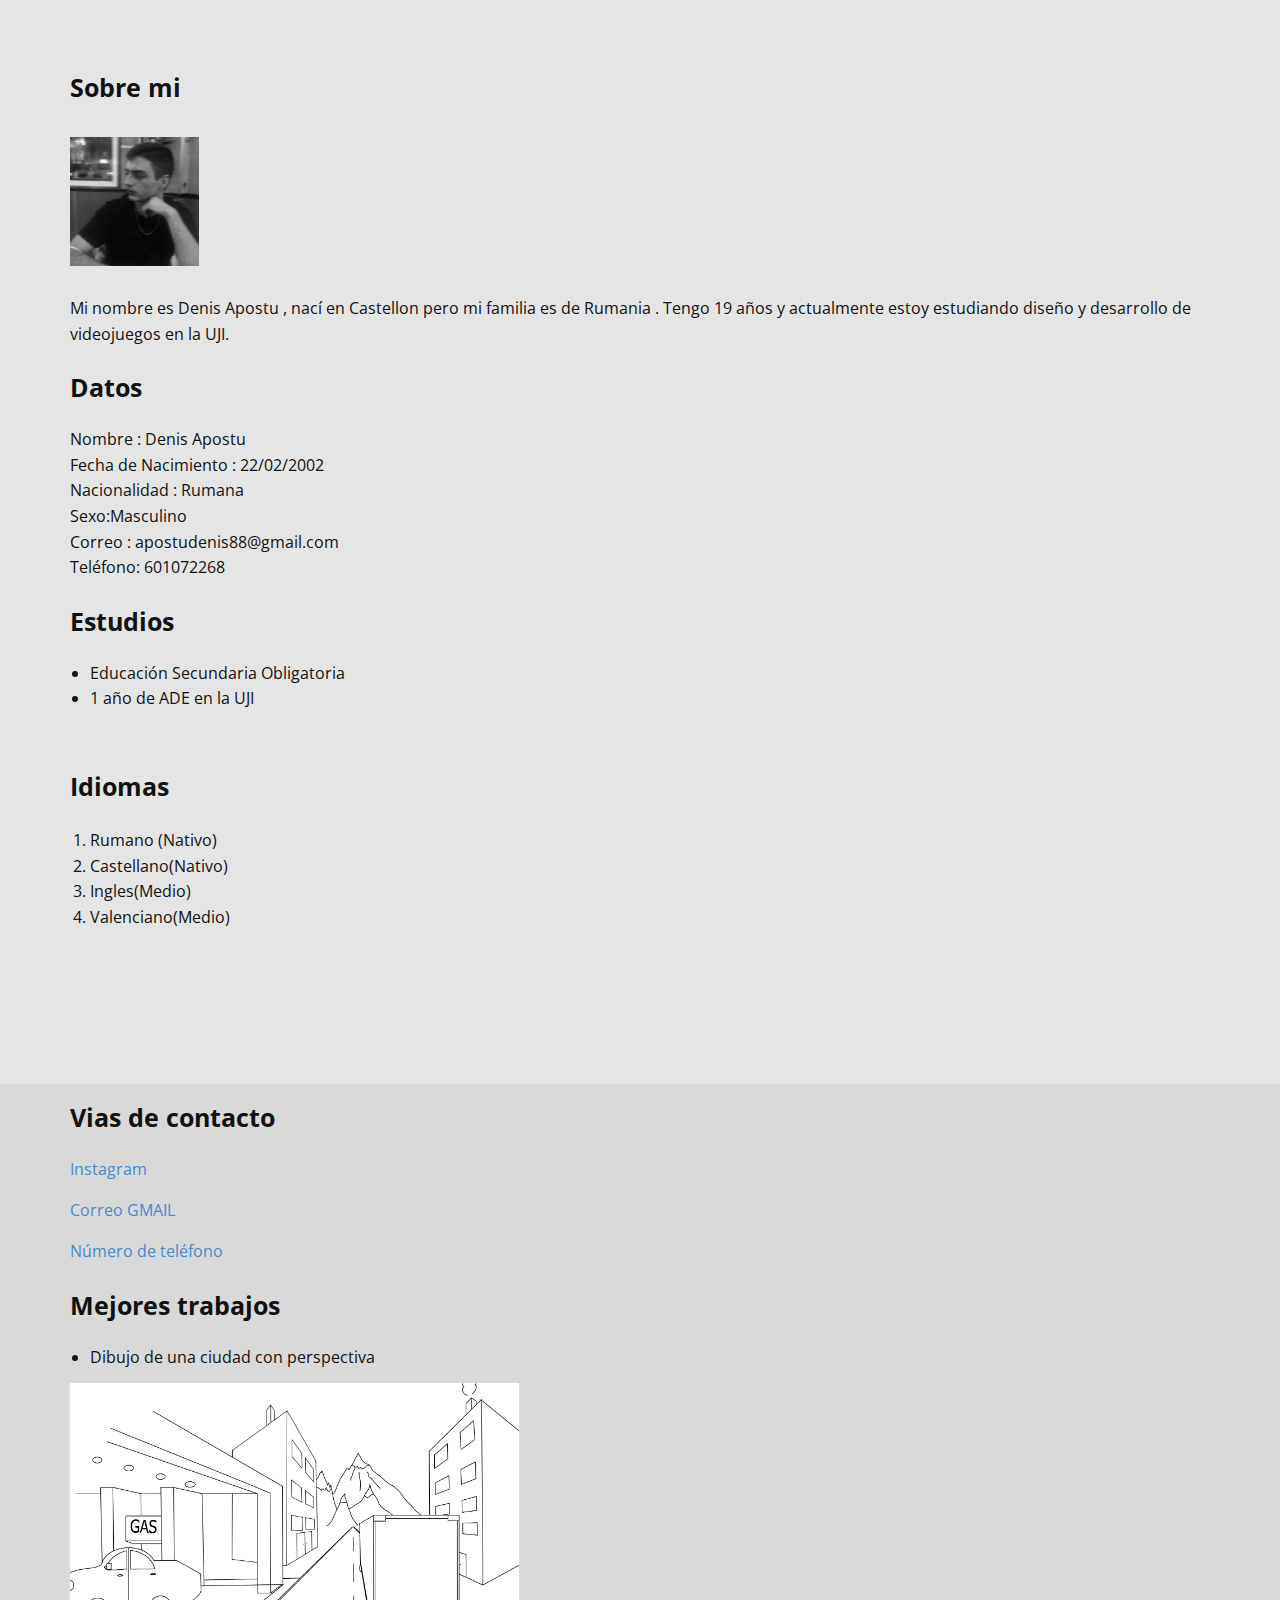
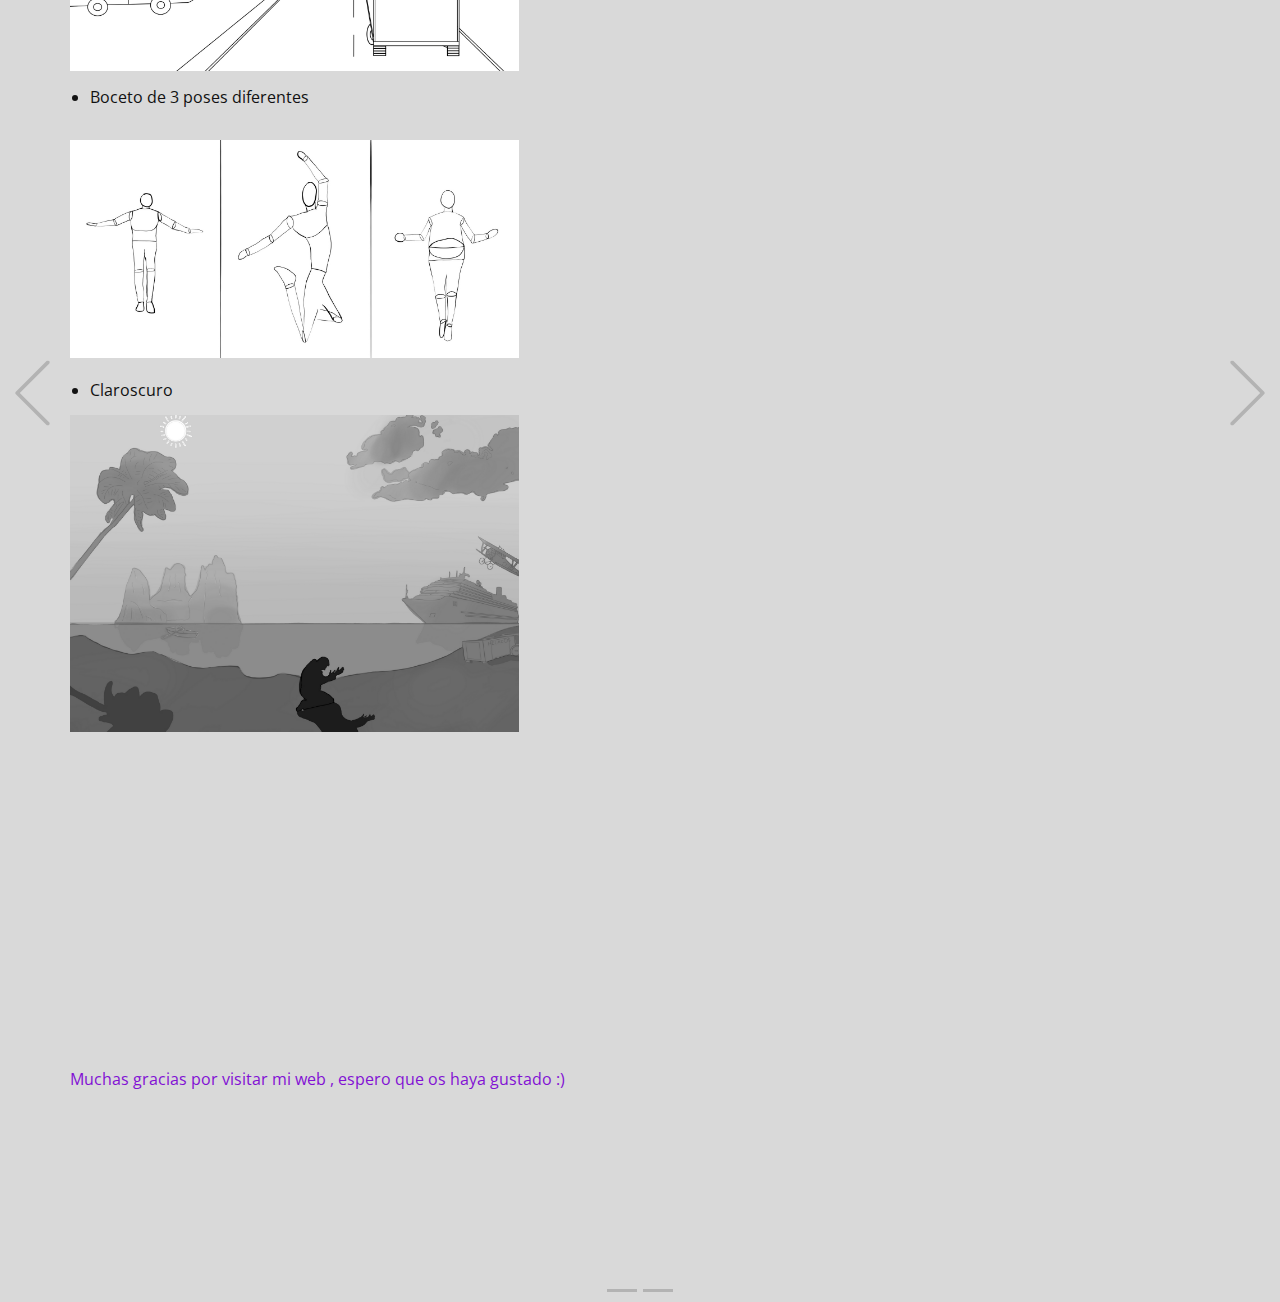
<file: index.html>
<!DOCTYPE html>
<html style="font-size: 16px;">
  <head>
    <meta name="viewport" content="width=device-width, initial-scale=1.0">
    <meta charset="utf-8">
    <meta name="keywords" content="COMING SOON">
    <meta name="description" content="">
    <meta name="page_type" content="np-template-header-footer-from-plugin">
    <title>Casa</title>
    <link rel="stylesheet" href="nicepage.css" media="screen">
<link rel="stylesheet" href="Casa.css" media="screen">
    <script class="u-script" type="text/javascript" src="jquery.js" defer=""></script>
    <script class="u-script" type="text/javascript" src="nicepage.js" defer=""></script>
    <meta name="generator" content="Nicepage 4.2.6, nicepage.com">
    <link id="u-theme-google-font" rel="stylesheet" href="https://fonts.googleapis.com/css?family=Roboto:100,100i,300,300i,400,400i,500,500i,700,700i,900,900i|Open+Sans:300,300i,400,400i,600,600i,700,700i,800,800i">
    
    
    <script type="application/ld+json">{
		"@context": "http://schema.org",
		"@type": "Organization",
		"name": ""
}</script>
    <meta name="theme-color" content="#478ac9">
    <meta property="og:title" content="Casa">
    <meta property="og:type" content="website">
  </head>
  <body data-home-page="Casa.html" data-home-page-title="Casa" class="u-body"><header class="u-clearfix u-grey-10 u-header u-header" id="sec-54c3"><div class="u-clearfix u-sheet u-sheet-1">
        <p class="u-text u-text-1">Sobr<span style="font-weight: 700;"></span>e mi
        </p>
        <img class="u-image u-image-default u-image-1" src="images/IMG-20211023-WA0027.jpg" alt="" data-image-width="899" data-image-height="1599">
        <p class="u-text u-text-2">Mi nombre es Denis Apostu , nací en Castellon pero mi familia es de Rumania . Tengo 19 años y actualmente estoy estudiando diseño y desarrollo de videojuegos en la UJI.</p>
        <p class="u-text u-text-3">Datos</p>
        <p class="u-text u-text-4">Nombre : Denis Apostu&nbsp;<br>Fecha de Nacimiento : 22/02/2002<br>Nacionalidad : Rumana<br>Sexo:Masculino&nbsp;<br>Correo : apostudenis88@gmail.com<br>Teléfono: 601072268
        </p>
        <p class="u-text u-text-5">Estudios</p>
        <ul class="u-text u-text-6">
          <li> Educación Secundaria Obligatoria<br>
          </li>
          <li>1 año de ADE en la UJI</li>
        </ul>
        <p class="u-text u-text-7">Idiomas</p>
        <ol class="u-text u-text-8">
          <li>Rumano (Nativo)</li>
          <li>Castellano(Nativo)<br>
          </li>
          <li>Ingles(Medio)</li>
          <li>Valenciano(Medio)</li>
        </ol>
      </div></header>
    <section class="u-carousel u-slide u-block-6896-1" id="carousel_3ef9" data-interval="5000" data-u-ride="carousel">
      <ol class="u-absolute-hcenter u-carousel-indicators u-block-6896-2">
        <li data-u-target="#carousel_3ef9" data-u-slide-to="0" class="u-active u-grey-30"></li>
        <li data-u-target="#carousel_3ef9" class="u-grey-30" data-u-slide-to="1"></li>
      </ol>
      <div class="u-carousel-inner" role="listbox">
        <div class="u-active u-carousel-item u-clearfix u-grey-15 u-section-1-1">
          <div class="u-clearfix u-sheet u-sheet-1">
            <p class="u-text u-text-1">Vias de contacto</p>
            <a href="https://www.instagram.com/deniis_22/" class="u-border-1 u-border-active-palette-2-base u-border-hover-palette-1-base u-btn u-button-style u-none u-text-palette-1-base u-btn-1" target="_blank">Instagram</a>
            <p class="u-text u-text-2">
              <a class="u-active-none u-border-none u-btn u-button-link u-button-style u-hover-none u-none u-text-palette-1-base u-btn-2" href="mailto:apostudenis88@gmail.com">Correo GMAIL</a>
            </p>
            <p class="u-text u-text-3">
              <a class="u-active-none u-border-none u-btn u-button-link u-button-style u-hover-none u-none u-text-palette-1-base u-btn-3" href="tel:601072268">Número de teléfono</a>
            </p>
            <p class="u-text u-text-4">Mejores trabajos<span style="font-weight: 700;"></span>
            </p>
            <ul class="u-text u-text-5">
              <li>Dibujo de una ciudad con perspectiva</li>
            </ul>
            <img class="u-image u-image-default u-image-1" src="images/20-10-21.png" alt="" data-image-width="1600" data-image-height="1131">
            <ul class="u-text u-text-6">
              <li>Boceto de 3 poses diferentes</li>
            </ul>
            <img class="u-image u-image-default u-image-2" src="images/ejercicio2.jpg" alt="" data-image-width="1600" data-image-height="800">
            <ul class="u-text u-text-7">
              <li>Claroscuro</li>
            </ul>
            <img class="u-image u-image-default u-image-3" src="images/conlineart.png" alt="" data-image-width="1600" data-image-height="1131">
            <p class="u-text u-text-custom-color-1 u-text-8">Muchas gracias por visitar mi web , espero que os haya gustado :)</p>
          </div>
        </div>
        <div class="u-align-center u-carousel-item u-clearfix u-image u-shading u-section-1-2" src="" data-image-width="1055" data-image-height="704">
          <div class="u-align-left u-clearfix u-sheet u-sheet-1">
            <h4 class="u-text u-text-default u-text-1">Algunas de las imagenes de referencia que he tomado para el último trabajo de expresión artística:</h4>
            <img class="u-image u-image-default u-image-1" src="images/referencia4.jpg" alt="" data-image-width="1280" data-image-height="720">
            <img class="u-image u-image-default u-image-2" src="images/Ghost_of_Tsushima_screenshot_5.jpg" alt="" data-image-width="1600" data-image-height="900">
            <img class="u-image u-image-default u-image-3" src="images/referencia2.jfif" alt="" data-image-width="342" data-image-height="147">
            <img class="u-image u-image-default u-image-4" src="images/referencia1.jfif" alt="" data-image-width="3840" data-image-height="2160">
            <img class="u-image u-image-default u-image-5" src="images/GhostofTsushima_20200723172205.jpg" alt="" data-image-width="1500" data-image-height="844">
            <img class="u-image u-image-default u-image-6" src="images/referencia3.jpg" alt="" data-image-width="1600" data-image-height="900">
          </div>
        </div>
      </div>
      <a class="u-absolute-vcenter u-carousel-control u-carousel-control-prev u-text-grey-30 u-block-6896-3" href="#carousel_3ef9" role="button" data-u-slide="prev">
        <span aria-hidden="true">
          <svg viewBox="0 0 477.175 477.175"><path d="M145.188,238.575l215.5-215.5c5.3-5.3,5.3-13.8,0-19.1s-13.8-5.3-19.1,0l-225.1,225.1c-5.3,5.3-5.3,13.8,0,19.1l225.1,225
                    c2.6,2.6,6.1,4,9.5,4s6.9-1.3,9.5-4c5.3-5.3,5.3-13.8,0-19.1L145.188,238.575z"></path></svg>
        </span>
        <span class="sr-only">Previous</span>
      </a>
      <a class="u-absolute-vcenter u-carousel-control u-carousel-control-next u-text-grey-30 u-block-6896-4" href="#carousel_3ef9" role="button" data-u-slide="next">
        <span aria-hidden="true">
          <svg viewBox="0 0 477.175 477.175"><path d="M360.731,229.075l-225.1-225.1c-5.3-5.3-13.8-5.3-19.1,0s-5.3,13.8,0,19.1l215.5,215.5l-215.5,215.5
                    c-5.3,5.3-5.3,13.8,0,19.1c2.6,2.6,6.1,4,9.5,4c3.4,0,6.9-1.3,9.5-4l225.1-225.1C365.931,242.875,365.931,234.275,360.731,229.075z"></path></svg>
        </span>
        <span class="sr-only">Next</span>
      </a>
    </section>
    
    
   
  </body>
</html>
</file>
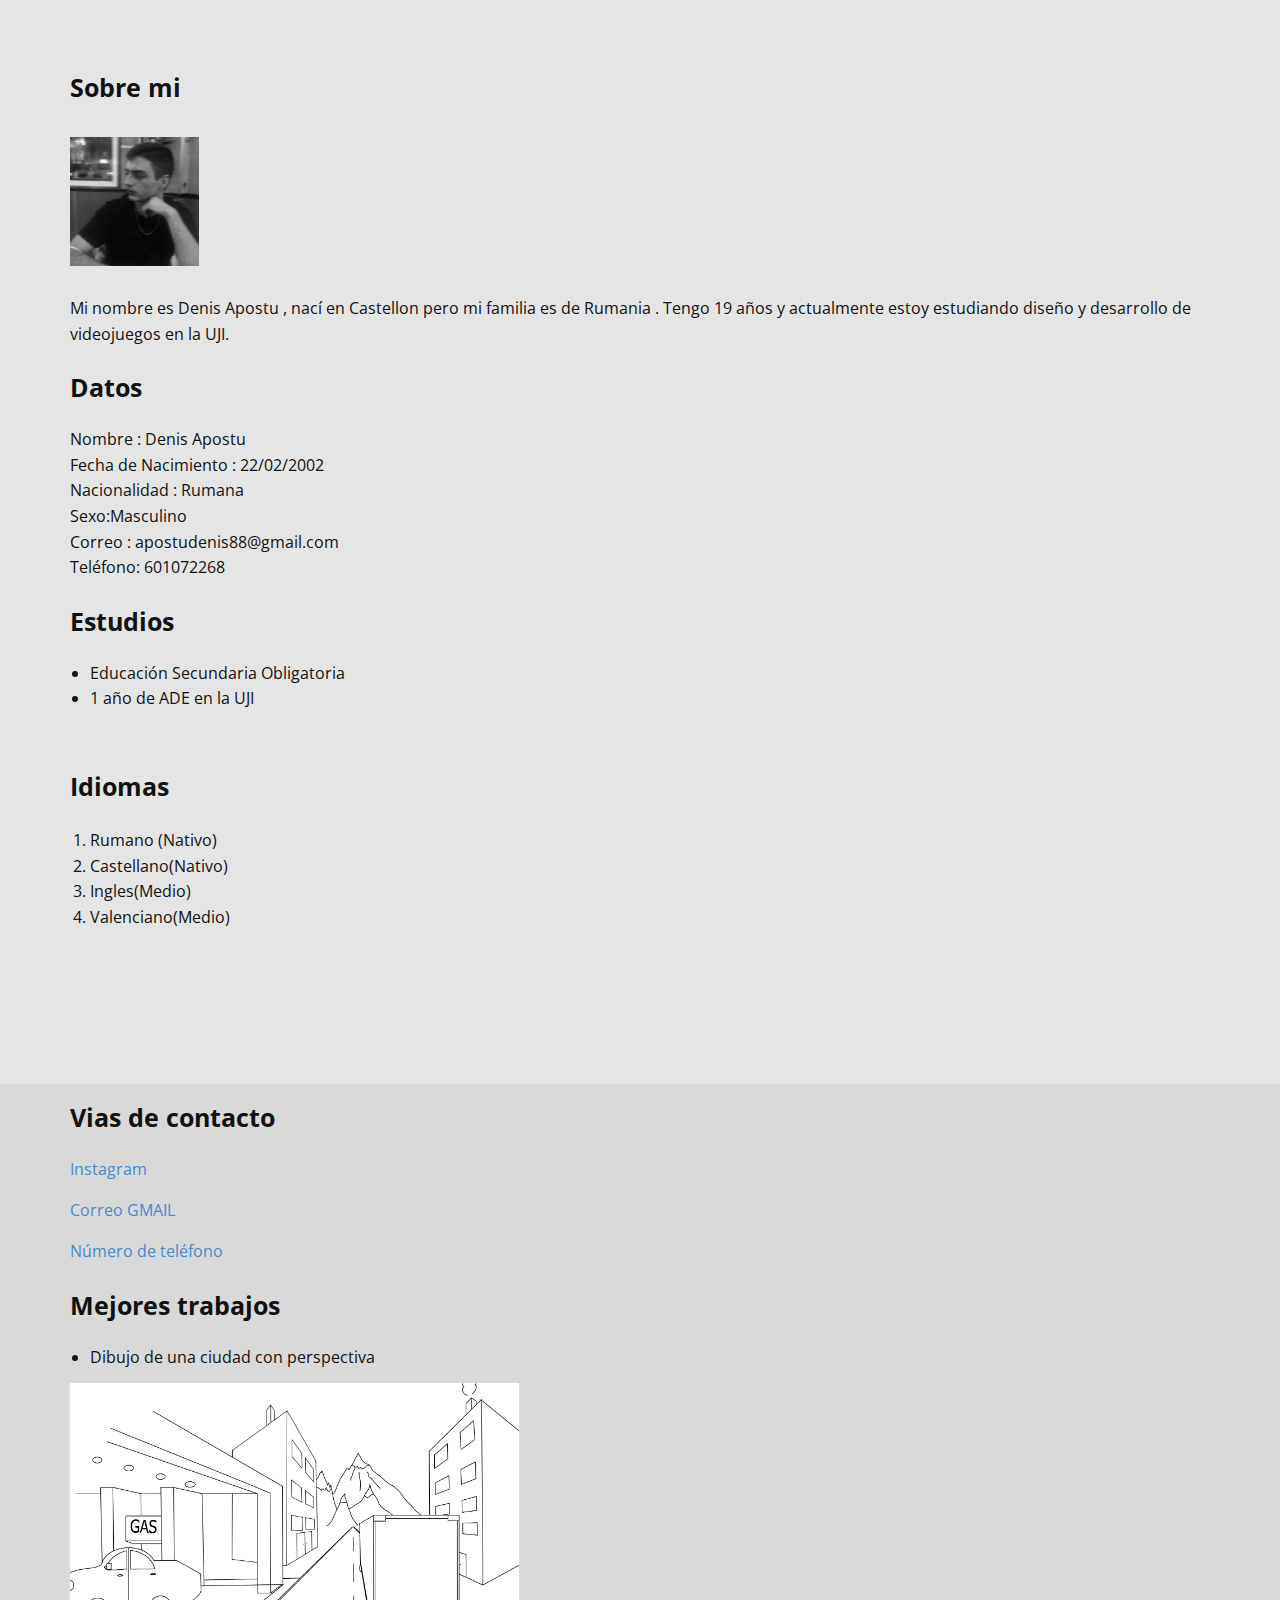
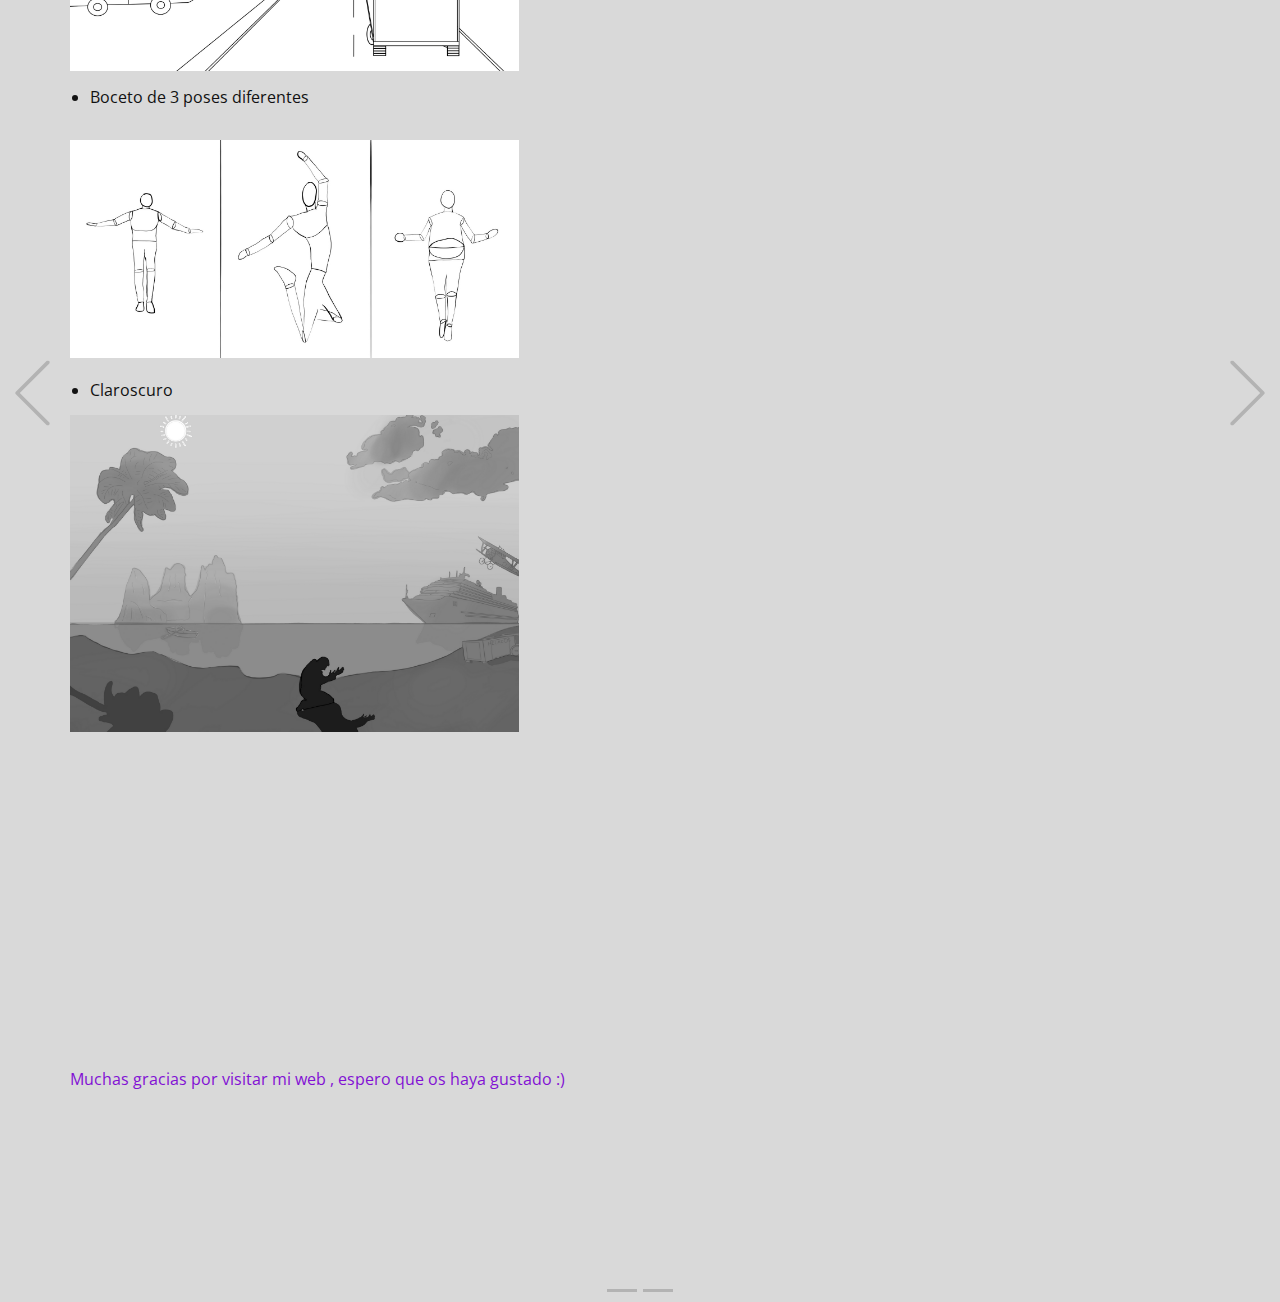
<file: Casa.html>
<!DOCTYPE html>
<html style="font-size: 16px;">
  <head>
    <meta name="viewport" content="width=device-width, initial-scale=1.0">
    <meta charset="utf-8">
    <meta name="keywords" content="COMING SOON">
    <meta name="description" content="">
    <meta name="page_type" content="np-template-header-footer-from-plugin">
    <title>Casa</title>
    <link rel="stylesheet" href="nicepage.css" media="screen">
<link rel="stylesheet" href="Casa.css" media="screen">
    <script class="u-script" type="text/javascript" src="jquery.js" defer=""></script>
    <script class="u-script" type="text/javascript" src="nicepage.js" defer=""></script>
    <meta name="generator" content="Nicepage 4.2.6, nicepage.com">
    <link id="u-theme-google-font" rel="stylesheet" href="https://fonts.googleapis.com/css?family=Roboto:100,100i,300,300i,400,400i,500,500i,700,700i,900,900i|Open+Sans:300,300i,400,400i,600,600i,700,700i,800,800i">
    
    
    <script type="application/ld+json">{
		"@context": "http://schema.org",
		"@type": "Organization",
		"name": ""
}</script>
    <meta name="theme-color" content="#478ac9">
    <meta property="og:title" content="Casa">
    <meta property="og:type" content="website">
  </head>
  <body class="u-body"><header class="u-clearfix u-grey-10 u-header u-header" id="sec-54c3"><div class="u-clearfix u-sheet u-sheet-1">
        <p class="u-text u-text-1">Sobr<span style="font-weight: 700;"></span>e mi
        </p>
        <img class="u-image u-image-default u-image-1" src="images/IMG-20211023-WA0027.jpg" alt="" data-image-width="899" data-image-height="1599">
        <p class="u-text u-text-2">Mi nombre es Denis Apostu , nací en Castellon pero mi familia es de Rumania . Tengo 19 años y actualmente estoy estudiando diseño y desarrollo de videojuegos en la UJI.</p>
        <p class="u-text u-text-3">Datos</p>
        <p class="u-text u-text-4">Nombre : Denis Apostu&nbsp;<br>Fecha de Nacimiento : 22/02/2002<br>Nacionalidad : Rumana<br>Sexo:Masculino&nbsp;<br>Correo : apostudenis88@gmail.com<br>Teléfono: 601072268
        </p>
        <p class="u-text u-text-5">Estudios</p>
        <ul class="u-text u-text-6">
          <li> Educación Secundaria Obligatoria<br>
          </li>
          <li>1 año de ADE en la UJI</li>
        </ul>
        <p class="u-text u-text-7">Idiomas</p>
        <ol class="u-text u-text-8">
          <li>Rumano (Nativo)</li>
          <li>Castellano(Nativo)<br>
          </li>
          <li>Ingles(Medio)</li>
          <li>Valenciano(Medio)</li>
        </ol>
      </div></header>
    <section class="u-carousel u-slide u-block-6896-1" id="carousel_3ef9" data-interval="5000" data-u-ride="carousel">
      <ol class="u-absolute-hcenter u-carousel-indicators u-block-6896-2">
        <li data-u-target="#carousel_3ef9" data-u-slide-to="0" class="u-active u-grey-30"></li>
        <li data-u-target="#carousel_3ef9" class="u-grey-30" data-u-slide-to="1"></li>
      </ol>
      <div class="u-carousel-inner" role="listbox">
        <div class="u-active u-carousel-item u-clearfix u-grey-15 u-section-1-1">
          <div class="u-clearfix u-sheet u-sheet-1">
            <p class="u-text u-text-1">Vias de contacto</p>
            <a href="https://www.instagram.com/deniis_22/" class="u-border-1 u-border-active-palette-2-base u-border-hover-palette-1-base u-btn u-button-style u-none u-text-palette-1-base u-btn-1" target="_blank">Instagram</a>
            <p class="u-text u-text-2">
              <a class="u-active-none u-border-none u-btn u-button-link u-button-style u-hover-none u-none u-text-palette-1-base u-btn-2" href="mailto:apostudenis88@gmail.com">Correo GMAIL</a>
            </p>
            <p class="u-text u-text-3">
              <a class="u-active-none u-border-none u-btn u-button-link u-button-style u-hover-none u-none u-text-palette-1-base u-btn-3" href="tel:601072268">Número de teléfono</a>
            </p>
            <p class="u-text u-text-4">Mejores trabajos<span style="font-weight: 700;"></span>
            </p>
            <ul class="u-text u-text-5">
              <li>Dibujo de una ciudad con perspectiva</li>
            </ul>
            <img class="u-image u-image-default u-image-1" src="images/20-10-21.png" alt="" data-image-width="1600" data-image-height="1131">
            <ul class="u-text u-text-6">
              <li>Boceto de 3 poses diferentes</li>
            </ul>
            <img class="u-image u-image-default u-image-2" src="images/ejercicio2.jpg" alt="" data-image-width="1600" data-image-height="800">
            <ul class="u-text u-text-7">
              <li>Claroscuro</li>
            </ul>
            <img class="u-image u-image-default u-image-3" src="images/conlineart.png" alt="" data-image-width="1600" data-image-height="1131">
            <p class="u-text u-text-custom-color-1 u-text-8">Muchas gracias por visitar mi web , espero que os haya gustado :)</p>
          </div>
        </div>
        <div class="u-align-center u-carousel-item u-clearfix u-image u-shading u-section-1-2" src="" data-image-width="1055" data-image-height="704">
          <div class="u-align-left u-clearfix u-sheet u-sheet-1">
            <h4 class="u-text u-text-default u-text-1">Algunas de las imagenes de referencia que he tomado para el último trabajo de expresión artística:</h4>
            <img class="u-image u-image-default u-image-1" src="images/referencia4.jpg" alt="" data-image-width="1280" data-image-height="720">
            <img class="u-image u-image-default u-image-2" src="images/Ghost_of_Tsushima_screenshot_5.jpg" alt="" data-image-width="1600" data-image-height="900">
            <img class="u-image u-image-default u-image-3" src="images/referencia2.jfif" alt="" data-image-width="342" data-image-height="147">
            <img class="u-image u-image-default u-image-4" src="images/referencia1.jfif" alt="" data-image-width="3840" data-image-height="2160">
            <img class="u-image u-image-default u-image-5" src="images/GhostofTsushima_20200723172205.jpg" alt="" data-image-width="1500" data-image-height="844">
            <img class="u-image u-image-default u-image-6" src="images/referencia3.jpg" alt="" data-image-width="1600" data-image-height="900">
          </div>
        </div>
      </div>
      <a class="u-absolute-vcenter u-carousel-control u-carousel-control-prev u-text-grey-30 u-block-6896-3" href="#carousel_3ef9" role="button" data-u-slide="prev">
        <span aria-hidden="true">
          <svg viewBox="0 0 477.175 477.175"><path d="M145.188,238.575l215.5-215.5c5.3-5.3,5.3-13.8,0-19.1s-13.8-5.3-19.1,0l-225.1,225.1c-5.3,5.3-5.3,13.8,0,19.1l225.1,225
                    c2.6,2.6,6.1,4,9.5,4s6.9-1.3,9.5-4c5.3-5.3,5.3-13.8,0-19.1L145.188,238.575z"></path></svg>
        </span>
        <span class="sr-only">Previous</span>
      </a>
      <a class="u-absolute-vcenter u-carousel-control u-carousel-control-next u-text-grey-30 u-block-6896-4" href="#carousel_3ef9" role="button" data-u-slide="next">
        <span aria-hidden="true">
          <svg viewBox="0 0 477.175 477.175"><path d="M360.731,229.075l-225.1-225.1c-5.3-5.3-13.8-5.3-19.1,0s-5.3,13.8,0,19.1l215.5,215.5l-215.5,215.5
                    c-5.3,5.3-5.3,13.8,0,19.1c2.6,2.6,6.1,4,9.5,4c3.4,0,6.9-1.3,9.5-4l225.1-225.1C365.931,242.875,365.931,234.275,360.731,229.075z"></path></svg>
        </span>
        <span class="sr-only">Next</span>
      </a>
    </section>
    
    
    
  </body>
</html>
</file>
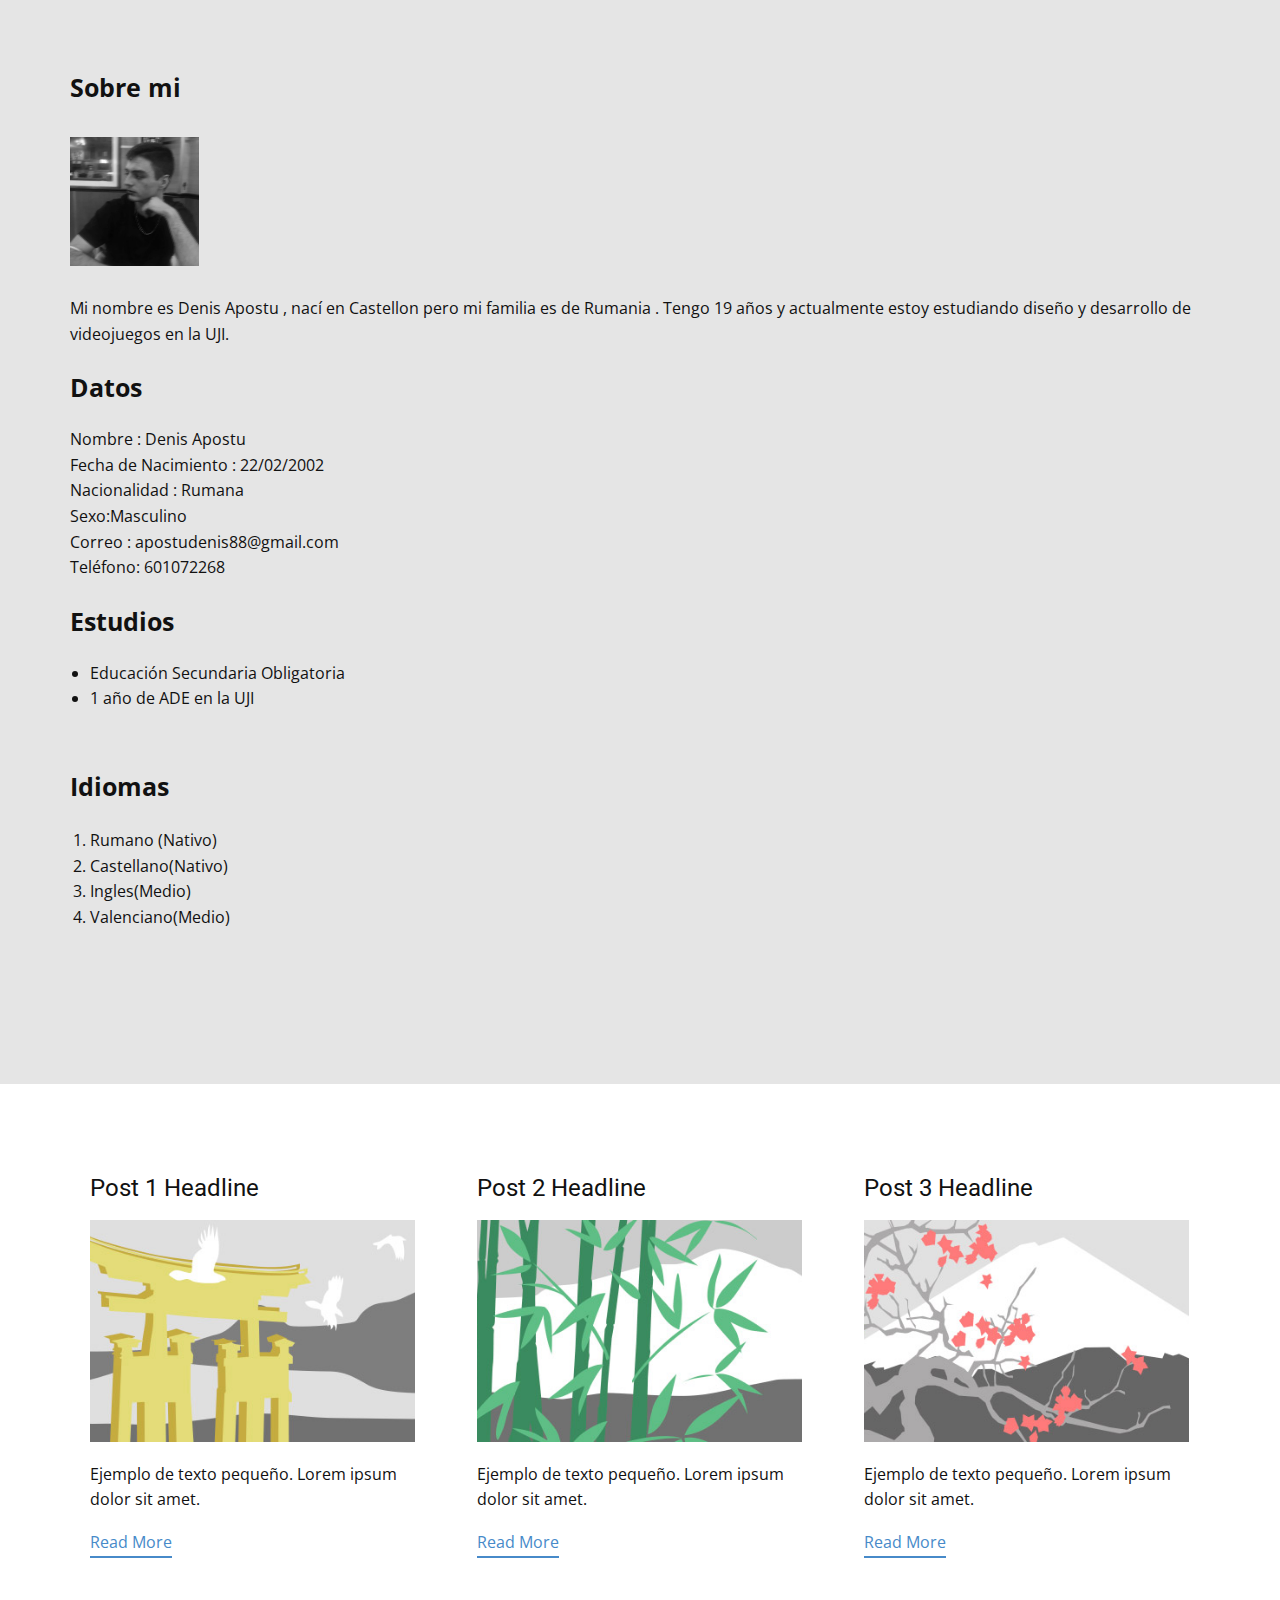
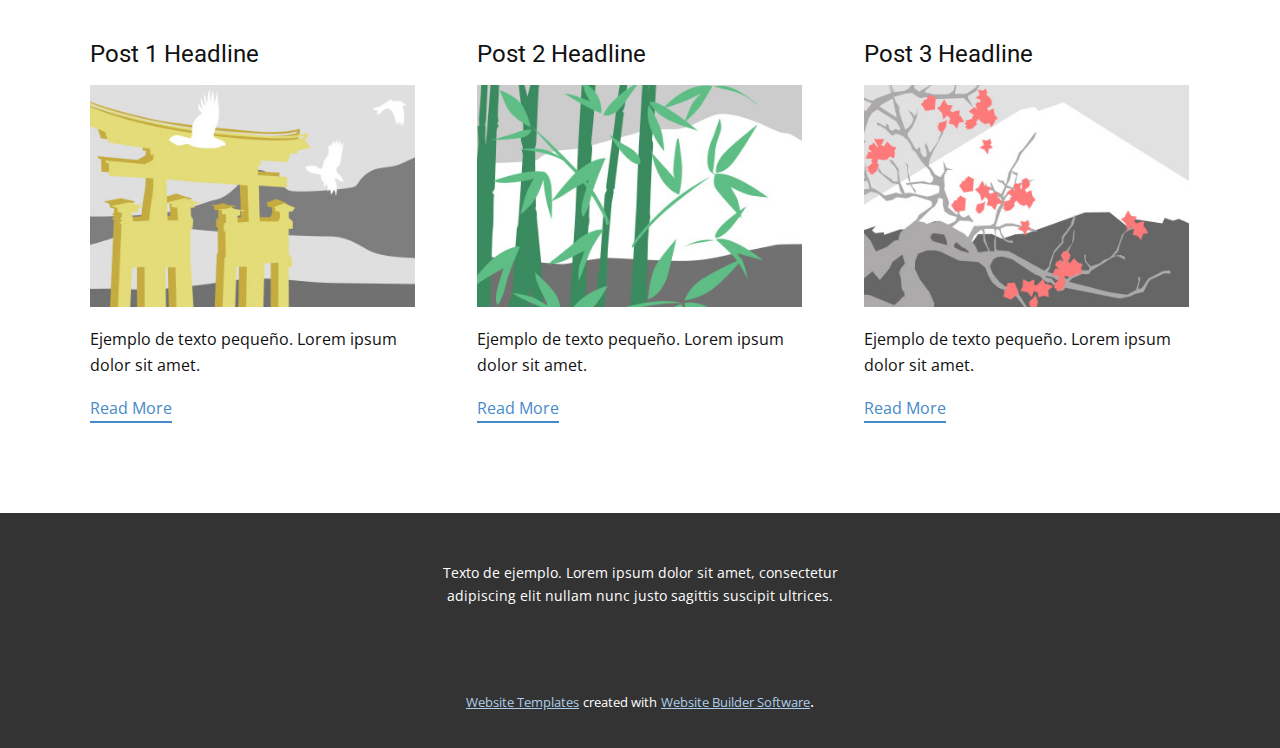
<file: blog/blog.html>
<html style="font-size: 16px;"><head>
    <meta name="viewport" content="width=device-width, initial-scale=1.0">
    <meta charset="utf-8">
    <meta name="keywords" content="">
    <meta name="description" content="">
    <meta name="page_type" content="np-template-header-footer-from-plugin">
    <title>Blog Template</title>
    <link rel="stylesheet" href="../nicepage.css" media="screen">
<link rel="stylesheet" href="../Blog-Template.css" media="screen">
    <script class="u-script" type="text/javascript" src="../jquery.js" defer=""></script>
    <script class="u-script" type="text/javascript" src="../nicepage.js" defer=""></script>
    <meta name="generator" content="Nicepage 4.2.6, nicepage.com">
    <link id="u-theme-google-font" rel="stylesheet" href="https://fonts.googleapis.com/css?family=Roboto:100,100i,300,300i,400,400i,500,500i,700,700i,900,900i|Open+Sans:300,300i,400,400i,600,600i,700,700i,800,800i">
    
    
    <script type="application/ld+json">{
		"@context": "http://schema.org",
		"@type": "Organization",
		"name": ""
}</script>
    <meta name="theme-color" content="#478ac9">
  </head>
  <body class="u-body"><header class="u-clearfix u-grey-10 u-header u-header" id="sec-54c3"><div class="u-clearfix u-sheet u-sheet-1">
        <p class="u-text u-text-1">Sobr<span style="font-weight: 700;"></span>e mi
        </p>
        <img class="u-image u-image-default u-image-1" src="../images/IMG-20211023-WA0027.jpg" alt="" data-image-width="899" data-image-height="1599">
        <p class="u-text u-text-2">Mi nombre es Denis Apostu , nací en Castellon pero mi familia es de Rumania . Tengo 19 años y actualmente estoy estudiando diseño y desarrollo de videojuegos en la UJI.</p>
        <p class="u-text u-text-3">Datos</p>
        <p class="u-text u-text-4">Nombre : Denis Apostu&nbsp;<br>Fecha de Nacimiento : 22/02/2002<br>Nacionalidad : Rumana<br>Sexo:Masculino&nbsp;<br>Correo : apostudenis88@gmail.com<br>Teléfono: 601072268
        </p>
        <p class="u-text u-text-5">Estudios</p>
        <ul class="u-text u-text-6">
          <li> Educación Secundaria Obligatoria<br>
          </li>
          <li>1 año de ADE en la UJI</li>
        </ul>
        <p class="u-text u-text-7">Idiomas</p>
        <ol class="u-text u-text-8">
          <li>Rumano (Nativo)</li>
          <li>Castellano(Nativo)<br>
          </li>
          <li>Ingles(Medio)</li>
          <li>Valenciano(Medio)</li>
        </ol>
      </div></header>
    <section class="u-clearfix u-section-1" id="sec-50d3">
      <div class="u-clearfix u-sheet u-valign-middle u-sheet-1"><!--blog--><!--blog_options_json--><!--{"type":"Recent","source":"","tags":"","count":""}--><!--/blog_options_json-->
        <div class="u-blog u-expanded-width u-repeater u-repeater-1"><!--blog_post-->
          <div class="u-blog-post u-container-style u-repeater-item u-white u-repeater-item-1">
            <div class="u-container-layout u-similar-container u-valign-top u-container-layout-1"><!--blog_post_header-->
              <h4 class="u-blog-control u-text u-text-1">
                <a class="u-post-header-link" href="../blog/enviar-5.html"><!--blog_post_header_content-->Post 1 Headline<!--/blog_post_header_content--></a>
              </h4><!--/blog_post_header--><!--blog_post_image-->
              <a class="u-post-header-link" href="../blog/enviar-5.html"><img alt="" class="u-blog-control u-expanded-width u-image u-image-default u-image-1" src="[data-uri]"></a><!--/blog_post_image--><!--blog_post_content-->
              <div class="u-blog-control u-post-content u-text u-text-2 fr-view">Ejemplo de texto pequeño. Lorem ipsum dolor sit amet.</div><!--/blog_post_content--><!--blog_post_readmore-->
              <a href="../blog/enviar-5.html" class="u-blog-control u-border-2 u-border-palette-1-base u-btn u-btn-rectangle u-button-style u-none u-btn-1"><!--blog_post_readmore_content--><!--options_json--><!--{"content":"Read More","defaultValue":"Lee mas"}--><!--/options_json-->Read More<!--/blog_post_readmore_content--></a><!--/blog_post_readmore-->
            </div>
          </div><div class="u-blog-post u-container-style u-repeater-item u-video-cover u-white">
            <div class="u-container-layout u-similar-container u-valign-top u-container-layout-2"><!--blog_post_header-->
              <h4 class="u-blog-control u-text u-text-3">
                <a class="u-post-header-link" href="../blog/enviar-4.html"><!--blog_post_header_content-->Post 2 Headline<!--/blog_post_header_content--></a>
              </h4><!--/blog_post_header--><!--blog_post_image-->
              <a class="u-post-header-link" href="../blog/enviar-4.html"><img alt="" class="u-blog-control u-expanded-width u-image u-image-default u-image-2" src="[data-uri]"></a><!--/blog_post_image--><!--blog_post_content-->
              <div class="u-blog-control u-post-content u-text u-text-4 fr-view">Ejemplo de texto pequeño. Lorem ipsum dolor sit amet.</div><!--/blog_post_content--><!--blog_post_readmore-->
              <a href="../blog/enviar-4.html" class="u-blog-control u-border-2 u-border-palette-1-base u-btn u-btn-rectangle u-button-style u-none u-btn-2"><!--blog_post_readmore_content--><!--options_json--><!--{"content":"Read More","defaultValue":"Lee mas"}--><!--/options_json-->Read More<!--/blog_post_readmore_content--></a><!--/blog_post_readmore-->
            </div>
          </div><div class="u-blog-post u-container-style u-repeater-item u-video-cover u-white">
            <div class="u-container-layout u-similar-container u-valign-top u-container-layout-3"><!--blog_post_header-->
              <h4 class="u-blog-control u-text u-text-5">
                <a class="u-post-header-link" href="../blog/enviar-3.html"><!--blog_post_header_content-->Post 3 Headline<!--/blog_post_header_content--></a>
              </h4><!--/blog_post_header--><!--blog_post_image-->
              <a class="u-post-header-link" href="../blog/enviar-3.html"><img alt="" class="u-blog-control u-expanded-width u-image u-image-default u-image-3" src="[data-uri]"></a><!--/blog_post_image--><!--blog_post_content-->
              <div class="u-blog-control u-post-content u-text u-text-6 fr-view">Ejemplo de texto pequeño. Lorem ipsum dolor sit amet.</div><!--/blog_post_content--><!--blog_post_readmore-->
              <a href="../blog/enviar-3.html" class="u-blog-control u-border-2 u-border-palette-1-base u-btn u-btn-rectangle u-button-style u-none u-btn-3"><!--blog_post_readmore_content--><!--options_json--><!--{"content":"Read More","defaultValue":"Lee mas"}--><!--/options_json-->Read More<!--/blog_post_readmore_content--></a><!--/blog_post_readmore-->
            </div>
          </div><div class="u-blog-post u-container-style u-repeater-item u-white u-repeater-item-1">
            <div class="u-container-layout u-similar-container u-valign-top u-container-layout-1"><!--blog_post_header-->
              <h4 class="u-blog-control u-text u-text-1">
                <a class="u-post-header-link" href="../blog/enviar-2.html"><!--blog_post_header_content-->Post 1 Headline<!--/blog_post_header_content--></a>
              </h4><!--/blog_post_header--><!--blog_post_image-->
              <a class="u-post-header-link" href="../blog/enviar-2.html"><img alt="" class="u-blog-control u-expanded-width u-image u-image-default u-image-1" src="[data-uri]"></a><!--/blog_post_image--><!--blog_post_content-->
              <div class="u-blog-control u-post-content u-text u-text-2 fr-view">Ejemplo de texto pequeño. Lorem ipsum dolor sit amet.</div><!--/blog_post_content--><!--blog_post_readmore-->
              <a href="../blog/enviar-2.html" class="u-blog-control u-border-2 u-border-palette-1-base u-btn u-btn-rectangle u-button-style u-none u-btn-1"><!--blog_post_readmore_content--><!--options_json--><!--{"content":"Read More","defaultValue":"Lee mas"}--><!--/options_json-->Read More<!--/blog_post_readmore_content--></a><!--/blog_post_readmore-->
            </div>
          </div><div class="u-blog-post u-container-style u-repeater-item u-video-cover u-white">
            <div class="u-container-layout u-similar-container u-valign-top u-container-layout-2"><!--blog_post_header-->
              <h4 class="u-blog-control u-text u-text-3">
                <a class="u-post-header-link" href="../blog/enviar-1.html"><!--blog_post_header_content-->Post 2 Headline<!--/blog_post_header_content--></a>
              </h4><!--/blog_post_header--><!--blog_post_image-->
              <a class="u-post-header-link" href="../blog/enviar-1.html"><img alt="" class="u-blog-control u-expanded-width u-image u-image-default u-image-2" src="[data-uri]"></a><!--/blog_post_image--><!--blog_post_content-->
              <div class="u-blog-control u-post-content u-text u-text-4 fr-view">Ejemplo de texto pequeño. Lorem ipsum dolor sit amet.</div><!--/blog_post_content--><!--blog_post_readmore-->
              <a href="../blog/enviar-1.html" class="u-blog-control u-border-2 u-border-palette-1-base u-btn u-btn-rectangle u-button-style u-none u-btn-2"><!--blog_post_readmore_content--><!--options_json--><!--{"content":"Read More","defaultValue":"Lee mas"}--><!--/options_json-->Read More<!--/blog_post_readmore_content--></a><!--/blog_post_readmore-->
            </div>
          </div><div class="u-blog-post u-container-style u-repeater-item u-video-cover u-white">
            <div class="u-container-layout u-similar-container u-valign-top u-container-layout-3"><!--blog_post_header-->
              <h4 class="u-blog-control u-text u-text-5">
                <a class="u-post-header-link" href="../blog/enviar.html"><!--blog_post_header_content-->Post 3 Headline<!--/blog_post_header_content--></a>
              </h4><!--/blog_post_header--><!--blog_post_image-->
              <a class="u-post-header-link" href="../blog/enviar.html"><img alt="" class="u-blog-control u-expanded-width u-image u-image-default u-image-3" src="[data-uri]"></a><!--/blog_post_image--><!--blog_post_content-->
              <div class="u-blog-control u-post-content u-text u-text-6 fr-view">Ejemplo de texto pequeño. Lorem ipsum dolor sit amet.</div><!--/blog_post_content--><!--blog_post_readmore-->
              <a href="../blog/enviar.html" class="u-blog-control u-border-2 u-border-palette-1-base u-btn u-btn-rectangle u-button-style u-none u-btn-3"><!--blog_post_readmore_content--><!--options_json--><!--{"content":"Read More","defaultValue":"Lee mas"}--><!--/options_json-->Read More<!--/blog_post_readmore_content--></a><!--/blog_post_readmore-->
            </div>
          </div><!--/blog_post--><!--blog_post-->
          <!--/blog_post--><!--blog_post-->
          <!--/blog_post-->
        </div><!--/blog-->
      </div>
    </section>
    
    
    <footer class="u-align-center u-clearfix u-footer u-grey-80 u-footer" id="sec-63e3"><div class="u-clearfix u-sheet u-sheet-1">
        <p class="u-small-text u-text u-text-variant u-text-1">Texto de ejemplo. Lorem ipsum dolor sit amet, consectetur adipiscing elit nullam nunc justo sagittis suscipit ultrices.</p>
      </div></footer>
    <section class="u-backlink u-clearfix u-grey-80">
      <a class="u-link" href="https://nicepage.com/website-templates" target="_blank">
        <span>Website Templates</span>
      </a>
      <p class="u-text">
        <span>created with</span>
      </p>
      <a class="u-link" href="" target="_blank">
        <span>Website Builder Software</span>
      </a>. 
    </section>
  
</body></html>
</file>
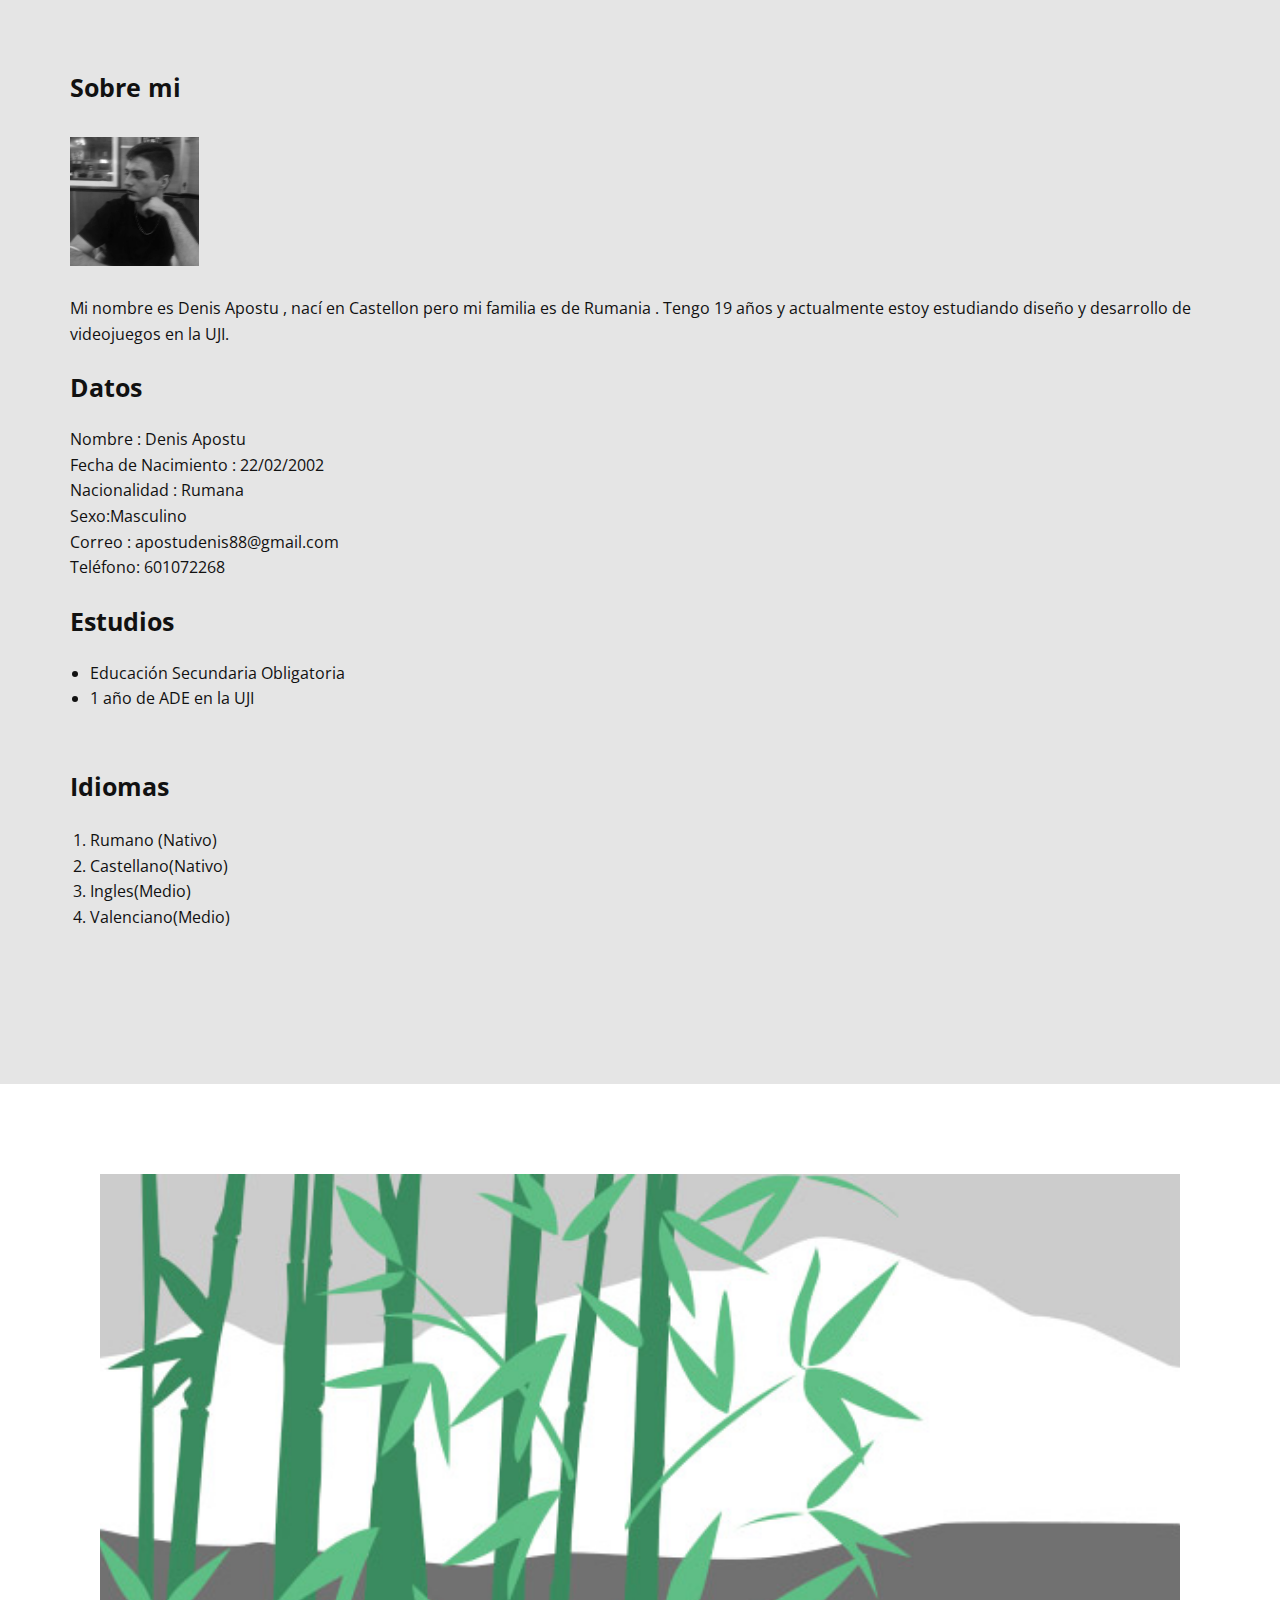
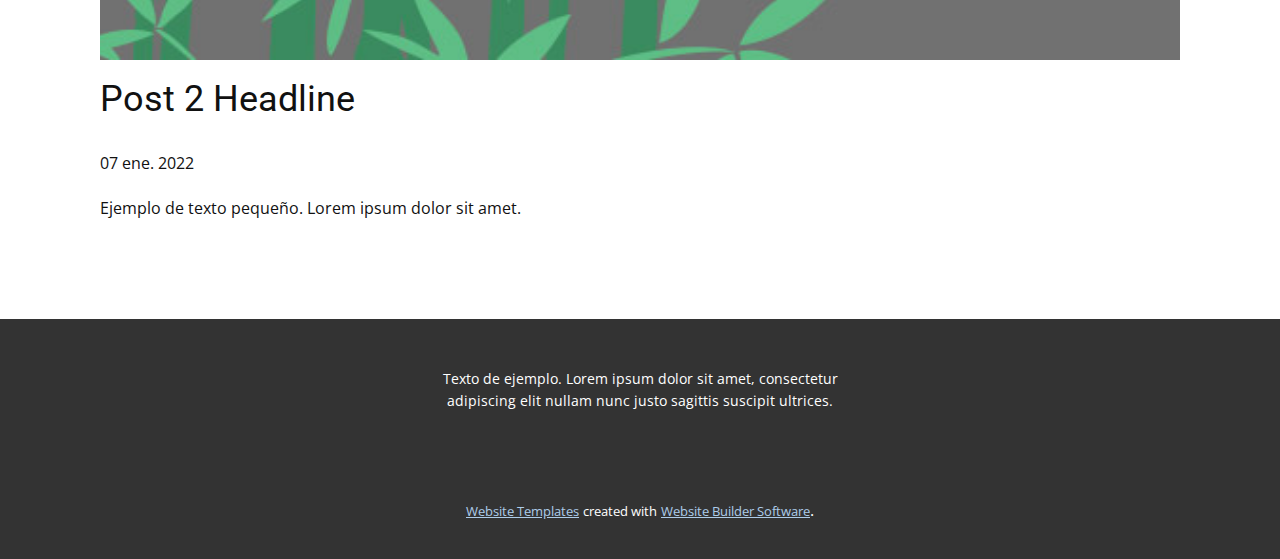
<file: blog/enviar-1.html>
<!doctype html>
<html style="font-size: 16px;"><head>
    <meta name="viewport" content="width=device-width, initial-scale=1.0">
    <meta charset="utf-8">
    <meta name="keywords" content="Post 1 Headline">
    <meta name="description" content="">
    <meta name="page_type" content="np-template-header-footer-from-plugin">
    <title>Post 2 Headline</title>
    <link rel="stylesheet" href="../nicepage.css" media="screen">
<link rel="stylesheet" href="../Post-Template.css" media="screen">
    <script class="u-script" type="text/javascript" src="../jquery.js" defer=""></script>
    <script class="u-script" type="text/javascript" src="../nicepage.js" defer=""></script>
    <meta name="generator" content="Nicepage 4.2.6, nicepage.com">
    <link id="u-theme-google-font" rel="stylesheet" href="https://fonts.googleapis.com/css?family=Roboto:100,100i,300,300i,400,400i,500,500i,700,700i,900,900i|Open+Sans:300,300i,400,400i,600,600i,700,700i,800,800i">
    
    
    <script type="application/ld+json">{
		"@context": "http://schema.org",
		"@type": "Organization",
		"name": ""
}</script>
    <meta name="theme-color" content="#478ac9">
  </head>
  <body class="u-body"><header class="u-clearfix u-grey-10 u-header u-header" id="sec-54c3"><div class="u-clearfix u-sheet u-sheet-1">
        <p class="u-text u-text-1">Sobr<span style="font-weight: 700;"></span>e mi
        </p>
        <img class="u-image u-image-default u-image-1" src="../images/IMG-20211023-WA0027.jpg" alt="" data-image-width="899" data-image-height="1599">
        <p class="u-text u-text-2">Mi nombre es Denis Apostu , nací en Castellon pero mi familia es de Rumania . Tengo 19 años y actualmente estoy estudiando diseño y desarrollo de videojuegos en la UJI.</p>
        <p class="u-text u-text-3">Datos</p>
        <p class="u-text u-text-4">Nombre : Denis Apostu&nbsp;<br>Fecha de Nacimiento : 22/02/2002<br>Nacionalidad : Rumana<br>Sexo:Masculino&nbsp;<br>Correo : apostudenis88@gmail.com<br>Teléfono: 601072268
        </p>
        <p class="u-text u-text-5">Estudios</p>
        <ul class="u-text u-text-6">
          <li> Educación Secundaria Obligatoria<br>
          </li>
          <li>1 año de ADE en la UJI</li>
        </ul>
        <p class="u-text u-text-7">Idiomas</p>
        <ol class="u-text u-text-8">
          <li>Rumano (Nativo)</li>
          <li>Castellano(Nativo)<br>
          </li>
          <li>Ingles(Medio)</li>
          <li>Valenciano(Medio)</li>
        </ol>
      </div></header>
    <section class="u-align-center u-clearfix u-section-1" id="sec-4f65">
      <div class="u-clearfix u-sheet u-valign-middle-md u-valign-middle-sm u-valign-middle-xs u-sheet-1"><!--post_details--><!--post_details_options_json--><!--{"source":""}--><!--/post_details_options_json--><!--blog_post-->
        <div class="u-container-style u-expanded-width u-post-details u-post-details-1">
          <div class="u-container-layout u-valign-middle u-container-layout-1"><!--blog_post_image-->
            <img alt="" class="u-blog-control u-expanded-width u-image u-image-default u-image-1" src="[data-uri]"><!--/blog_post_image--><!--blog_post_header-->
            <h2 class="u-blog-control u-text u-text-1">Post 2 Headline</h2><!--/blog_post_header--><!--blog_post_metadata-->
            <div class="u-blog-control u-metadata u-metadata-1"><!--blog_post_metadata_date-->
              <span class="u-meta-date u-meta-icon">07 ene. 2022</span><!--/blog_post_metadata_date--><!--blog_post_metadata_category-->
              <!--/blog_post_metadata_category--><!--blog_post_metadata_comments-->
              <!--/blog_post_metadata_comments-->
            </div><!--/blog_post_metadata--><!--blog_post_content-->
            <div class="u-align-justify u-blog-control u-post-content u-text u-text-2 fr-view">
  Ejemplo de texto pequeño. Lorem ipsum dolor sit amet.
  </div><!--/blog_post_content-->
          </div>
        </div><!--/blog_post--><!--/post_details-->
      </div>
    </section>
    
    
    <footer class="u-align-center u-clearfix u-footer u-grey-80 u-footer" id="sec-63e3"><div class="u-clearfix u-sheet u-sheet-1">
        <p class="u-small-text u-text u-text-variant u-text-1">Texto de ejemplo. Lorem ipsum dolor sit amet, consectetur adipiscing elit nullam nunc justo sagittis suscipit ultrices.</p>
      </div></footer>
    <section class="u-backlink u-clearfix u-grey-80">
      <a class="u-link" href="https://nicepage.com/website-templates" target="_blank">
        <span>Website Templates</span>
      </a>
      <p class="u-text">
        <span>created with</span>
      </p>
      <a class="u-link" href="" target="_blank">
        <span>Website Builder Software</span>
      </a>. 
    </section>
  
</body></html>
</file>
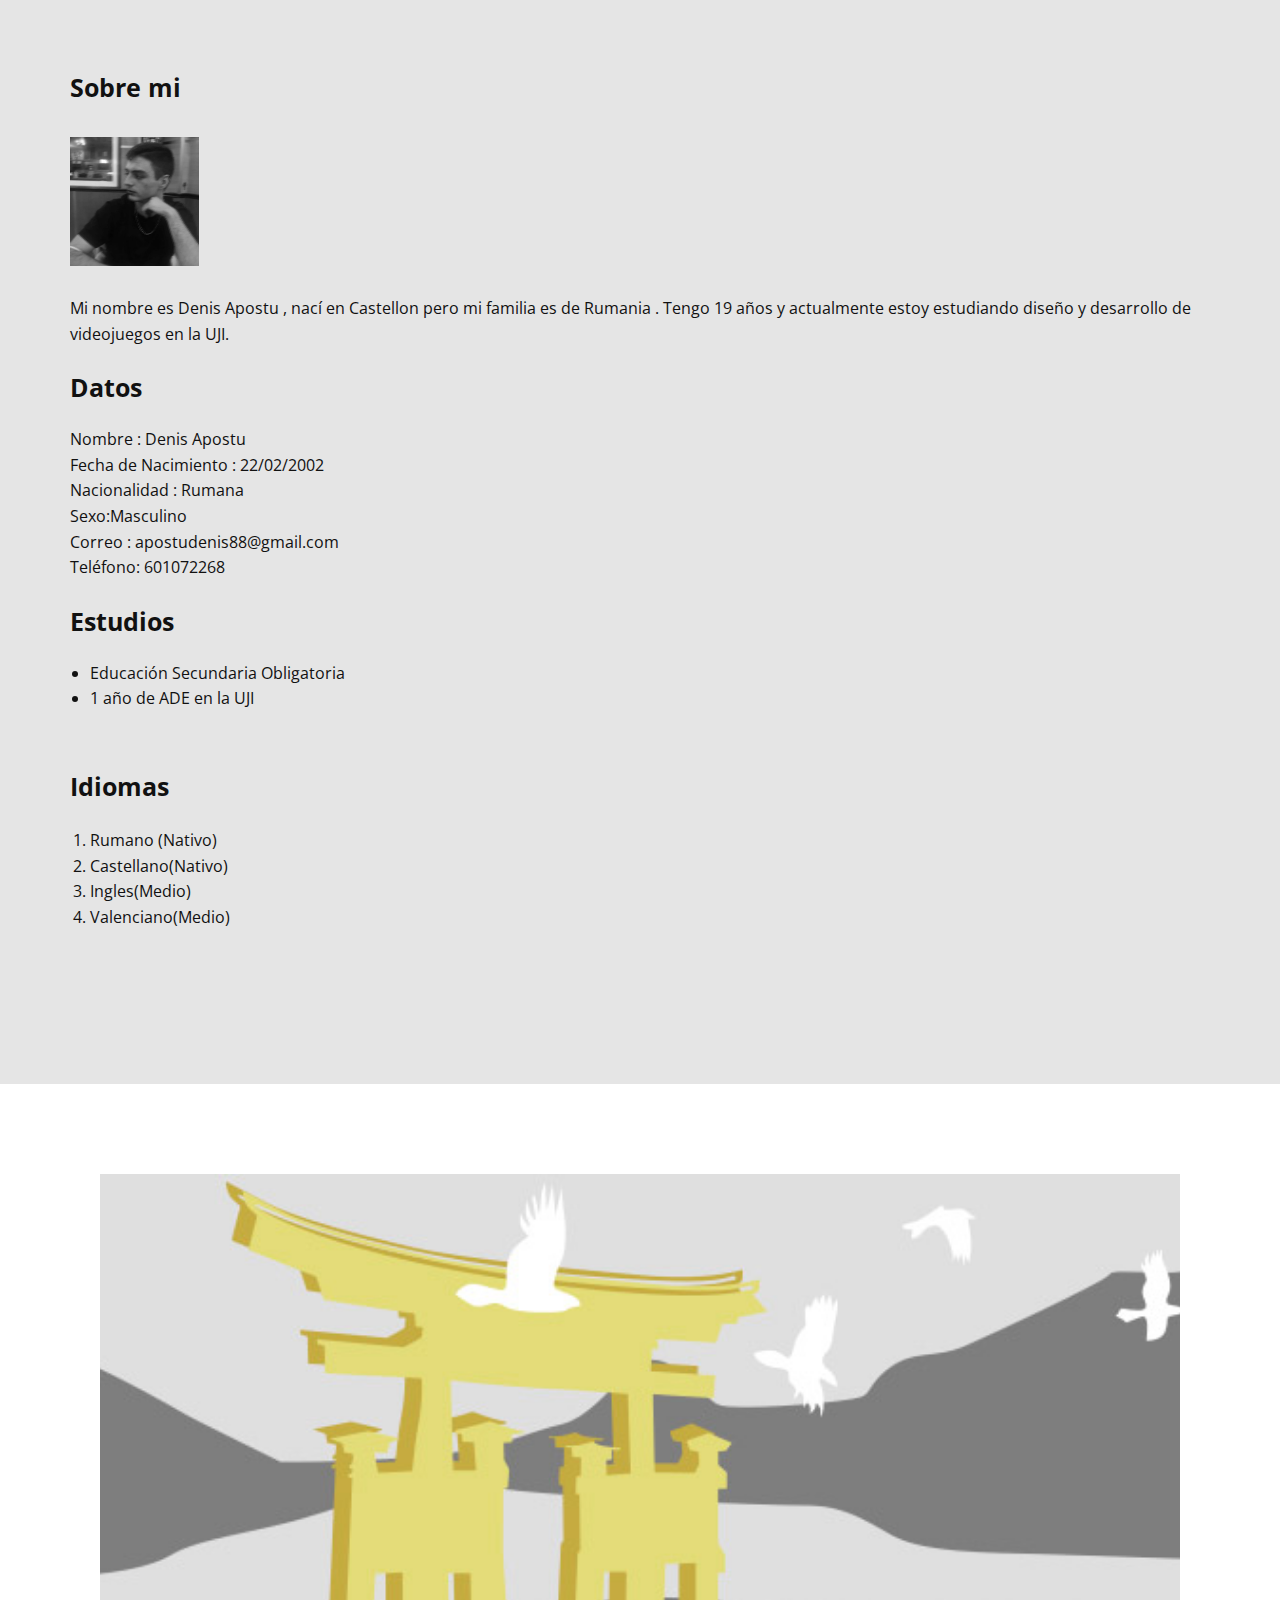
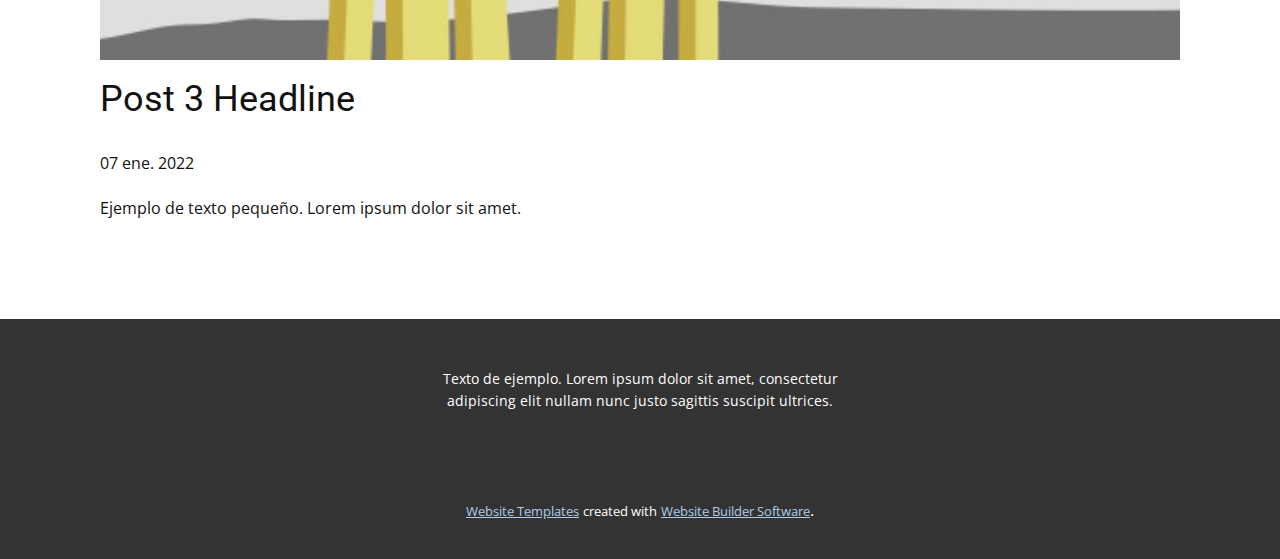
<file: blog/enviar-2.html>
<!doctype html>
<html style="font-size: 16px;"><head>
    <meta name="viewport" content="width=device-width, initial-scale=1.0">
    <meta charset="utf-8">
    <meta name="keywords" content="Post 1 Headline">
    <meta name="description" content="">
    <meta name="page_type" content="np-template-header-footer-from-plugin">
    <title>Post 3 Headline</title>
    <link rel="stylesheet" href="../nicepage.css" media="screen">
<link rel="stylesheet" href="../Post-Template.css" media="screen">
    <script class="u-script" type="text/javascript" src="../jquery.js" defer=""></script>
    <script class="u-script" type="text/javascript" src="../nicepage.js" defer=""></script>
    <meta name="generator" content="Nicepage 4.2.6, nicepage.com">
    <link id="u-theme-google-font" rel="stylesheet" href="https://fonts.googleapis.com/css?family=Roboto:100,100i,300,300i,400,400i,500,500i,700,700i,900,900i|Open+Sans:300,300i,400,400i,600,600i,700,700i,800,800i">
    
    
    <script type="application/ld+json">{
		"@context": "http://schema.org",
		"@type": "Organization",
		"name": ""
}</script>
    <meta name="theme-color" content="#478ac9">
  </head>
  <body class="u-body"><header class="u-clearfix u-grey-10 u-header u-header" id="sec-54c3"><div class="u-clearfix u-sheet u-sheet-1">
        <p class="u-text u-text-1">Sobr<span style="font-weight: 700;"></span>e mi
        </p>
        <img class="u-image u-image-default u-image-1" src="../images/IMG-20211023-WA0027.jpg" alt="" data-image-width="899" data-image-height="1599">
        <p class="u-text u-text-2">Mi nombre es Denis Apostu , nací en Castellon pero mi familia es de Rumania . Tengo 19 años y actualmente estoy estudiando diseño y desarrollo de videojuegos en la UJI.</p>
        <p class="u-text u-text-3">Datos</p>
        <p class="u-text u-text-4">Nombre : Denis Apostu&nbsp;<br>Fecha de Nacimiento : 22/02/2002<br>Nacionalidad : Rumana<br>Sexo:Masculino&nbsp;<br>Correo : apostudenis88@gmail.com<br>Teléfono: 601072268
        </p>
        <p class="u-text u-text-5">Estudios</p>
        <ul class="u-text u-text-6">
          <li> Educación Secundaria Obligatoria<br>
          </li>
          <li>1 año de ADE en la UJI</li>
        </ul>
        <p class="u-text u-text-7">Idiomas</p>
        <ol class="u-text u-text-8">
          <li>Rumano (Nativo)</li>
          <li>Castellano(Nativo)<br>
          </li>
          <li>Ingles(Medio)</li>
          <li>Valenciano(Medio)</li>
        </ol>
      </div></header>
    <section class="u-align-center u-clearfix u-section-1" id="sec-4f65">
      <div class="u-clearfix u-sheet u-valign-middle-md u-valign-middle-sm u-valign-middle-xs u-sheet-1"><!--post_details--><!--post_details_options_json--><!--{"source":""}--><!--/post_details_options_json--><!--blog_post-->
        <div class="u-container-style u-expanded-width u-post-details u-post-details-1">
          <div class="u-container-layout u-valign-middle u-container-layout-1"><!--blog_post_image-->
            <img alt="" class="u-blog-control u-expanded-width u-image u-image-default u-image-1" src="[data-uri]"><!--/blog_post_image--><!--blog_post_header-->
            <h2 class="u-blog-control u-text u-text-1">Post 3 Headline</h2><!--/blog_post_header--><!--blog_post_metadata-->
            <div class="u-blog-control u-metadata u-metadata-1"><!--blog_post_metadata_date-->
              <span class="u-meta-date u-meta-icon">07 ene. 2022</span><!--/blog_post_metadata_date--><!--blog_post_metadata_category-->
              <!--/blog_post_metadata_category--><!--blog_post_metadata_comments-->
              <!--/blog_post_metadata_comments-->
            </div><!--/blog_post_metadata--><!--blog_post_content-->
            <div class="u-align-justify u-blog-control u-post-content u-text u-text-2 fr-view">
  Ejemplo de texto pequeño. Lorem ipsum dolor sit amet.
  </div><!--/blog_post_content-->
          </div>
        </div><!--/blog_post--><!--/post_details-->
      </div>
    </section>
    
    
    <footer class="u-align-center u-clearfix u-footer u-grey-80 u-footer" id="sec-63e3"><div class="u-clearfix u-sheet u-sheet-1">
        <p class="u-small-text u-text u-text-variant u-text-1">Texto de ejemplo. Lorem ipsum dolor sit amet, consectetur adipiscing elit nullam nunc justo sagittis suscipit ultrices.</p>
      </div></footer>
    <section class="u-backlink u-clearfix u-grey-80">
      <a class="u-link" href="https://nicepage.com/website-templates" target="_blank">
        <span>Website Templates</span>
      </a>
      <p class="u-text">
        <span>created with</span>
      </p>
      <a class="u-link" href="" target="_blank">
        <span>Website Builder Software</span>
      </a>. 
    </section>
  
</body></html>
</file>
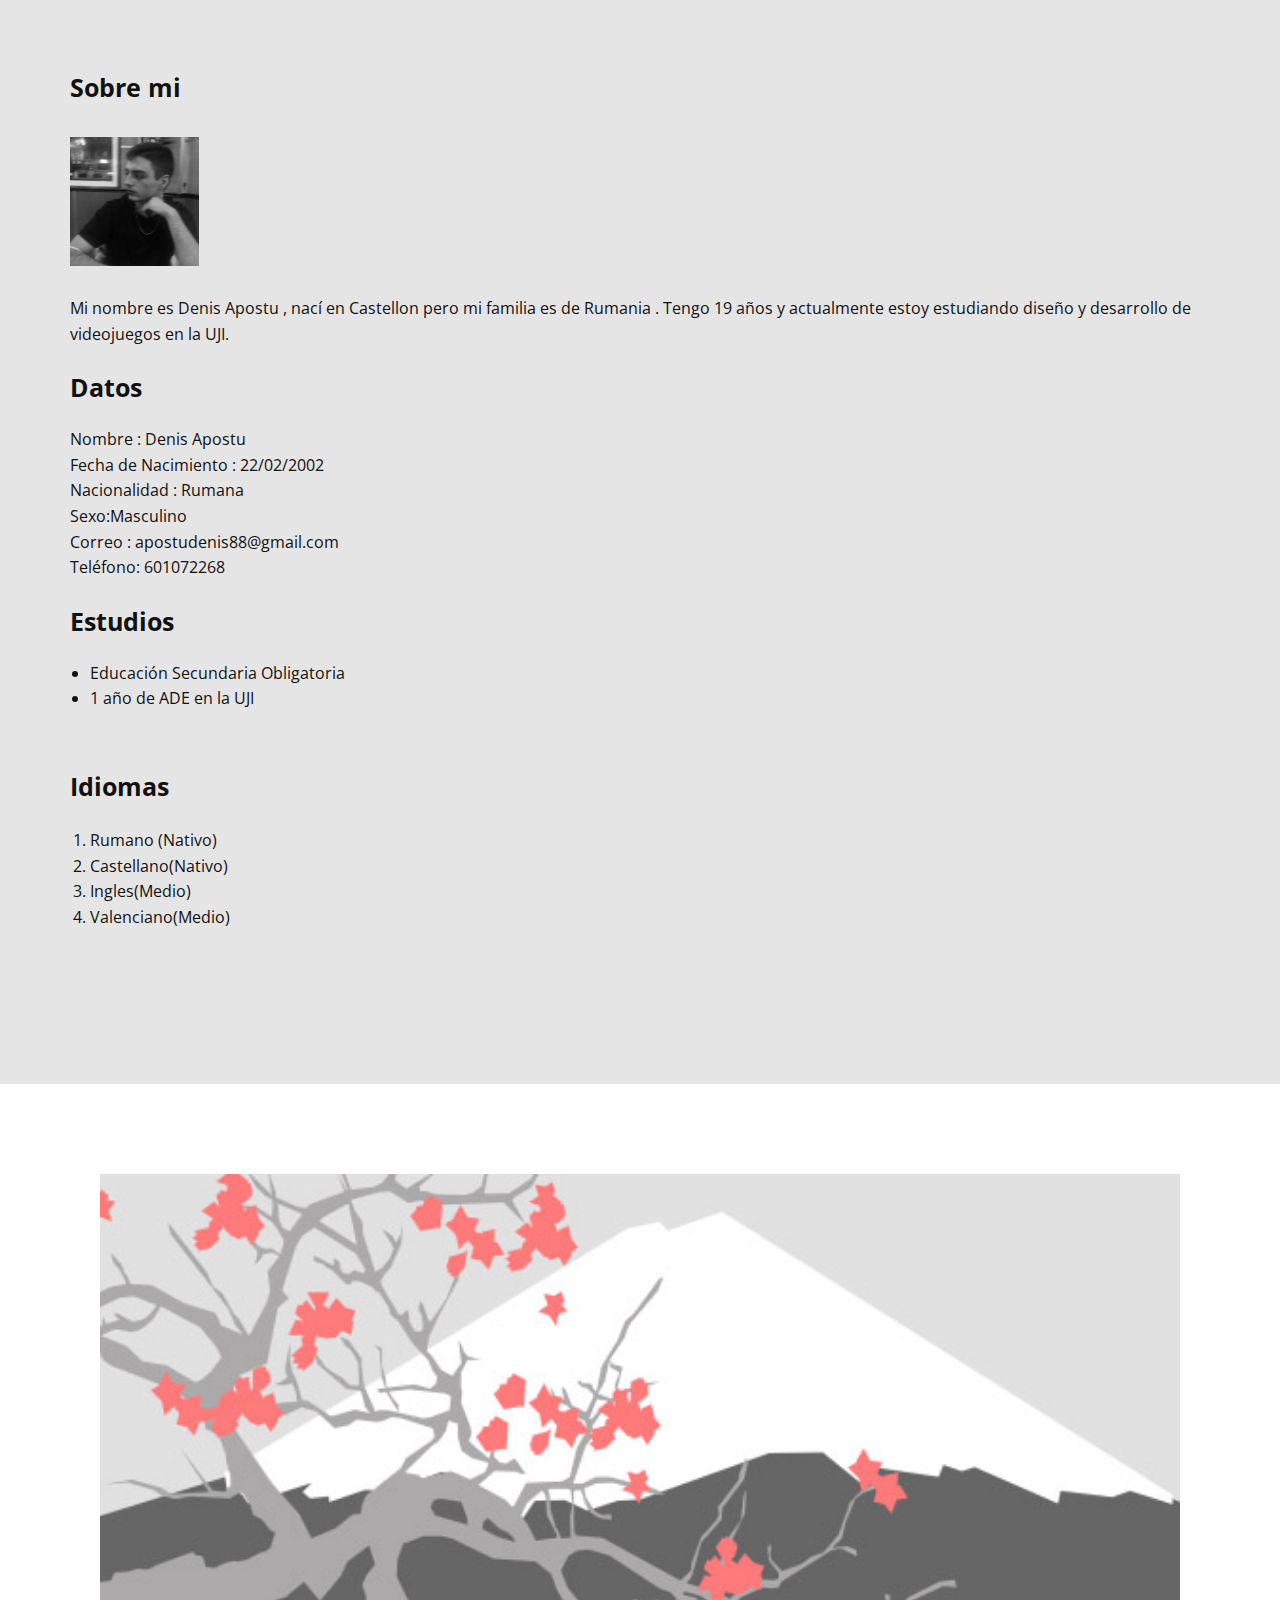
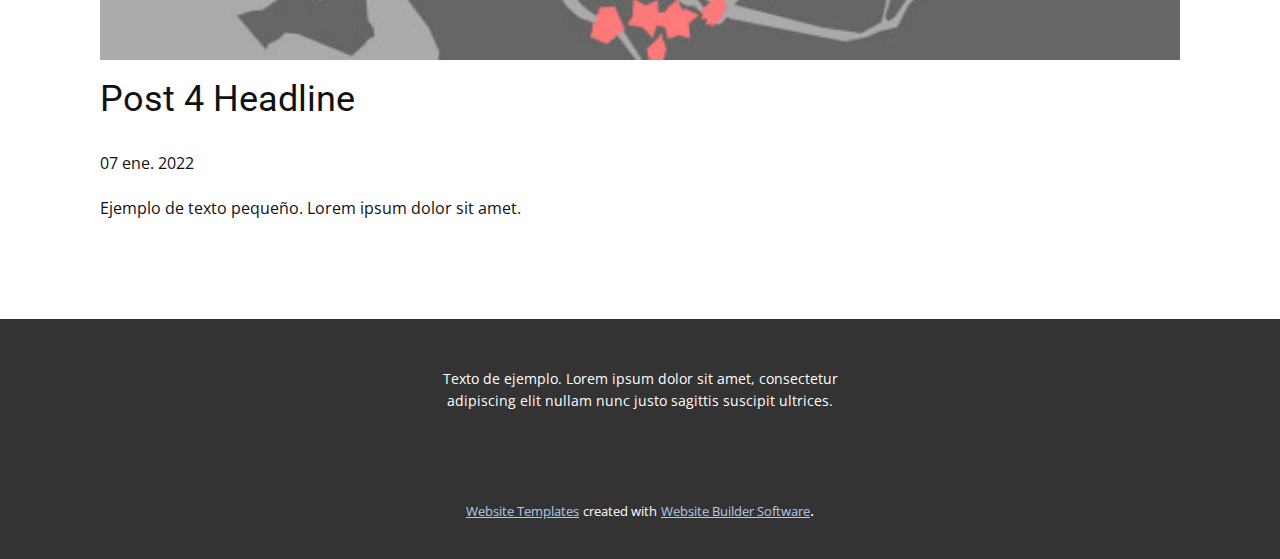
<file: blog/enviar-3.html>
<!doctype html>
<html style="font-size: 16px;"><head>
    <meta name="viewport" content="width=device-width, initial-scale=1.0">
    <meta charset="utf-8">
    <meta name="keywords" content="Post 1 Headline">
    <meta name="description" content="">
    <meta name="page_type" content="np-template-header-footer-from-plugin">
    <title>Post 4 Headline</title>
    <link rel="stylesheet" href="../nicepage.css" media="screen">
<link rel="stylesheet" href="../Post-Template.css" media="screen">
    <script class="u-script" type="text/javascript" src="../jquery.js" defer=""></script>
    <script class="u-script" type="text/javascript" src="../nicepage.js" defer=""></script>
    <meta name="generator" content="Nicepage 4.2.6, nicepage.com">
    <link id="u-theme-google-font" rel="stylesheet" href="https://fonts.googleapis.com/css?family=Roboto:100,100i,300,300i,400,400i,500,500i,700,700i,900,900i|Open+Sans:300,300i,400,400i,600,600i,700,700i,800,800i">
    
    
    <script type="application/ld+json">{
		"@context": "http://schema.org",
		"@type": "Organization",
		"name": ""
}</script>
    <meta name="theme-color" content="#478ac9">
  </head>
  <body class="u-body"><header class="u-clearfix u-grey-10 u-header u-header" id="sec-54c3"><div class="u-clearfix u-sheet u-sheet-1">
        <p class="u-text u-text-1">Sobr<span style="font-weight: 700;"></span>e mi
        </p>
        <img class="u-image u-image-default u-image-1" src="../images/IMG-20211023-WA0027.jpg" alt="" data-image-width="899" data-image-height="1599">
        <p class="u-text u-text-2">Mi nombre es Denis Apostu , nací en Castellon pero mi familia es de Rumania . Tengo 19 años y actualmente estoy estudiando diseño y desarrollo de videojuegos en la UJI.</p>
        <p class="u-text u-text-3">Datos</p>
        <p class="u-text u-text-4">Nombre : Denis Apostu&nbsp;<br>Fecha de Nacimiento : 22/02/2002<br>Nacionalidad : Rumana<br>Sexo:Masculino&nbsp;<br>Correo : apostudenis88@gmail.com<br>Teléfono: 601072268
        </p>
        <p class="u-text u-text-5">Estudios</p>
        <ul class="u-text u-text-6">
          <li> Educación Secundaria Obligatoria<br>
          </li>
          <li>1 año de ADE en la UJI</li>
        </ul>
        <p class="u-text u-text-7">Idiomas</p>
        <ol class="u-text u-text-8">
          <li>Rumano (Nativo)</li>
          <li>Castellano(Nativo)<br>
          </li>
          <li>Ingles(Medio)</li>
          <li>Valenciano(Medio)</li>
        </ol>
      </div></header>
    <section class="u-align-center u-clearfix u-section-1" id="sec-4f65">
      <div class="u-clearfix u-sheet u-valign-middle-md u-valign-middle-sm u-valign-middle-xs u-sheet-1"><!--post_details--><!--post_details_options_json--><!--{"source":""}--><!--/post_details_options_json--><!--blog_post-->
        <div class="u-container-style u-expanded-width u-post-details u-post-details-1">
          <div class="u-container-layout u-valign-middle u-container-layout-1"><!--blog_post_image-->
            <img alt="" class="u-blog-control u-expanded-width u-image u-image-default u-image-1" src="[data-uri]"><!--/blog_post_image--><!--blog_post_header-->
            <h2 class="u-blog-control u-text u-text-1">Post 4 Headline</h2><!--/blog_post_header--><!--blog_post_metadata-->
            <div class="u-blog-control u-metadata u-metadata-1"><!--blog_post_metadata_date-->
              <span class="u-meta-date u-meta-icon">07 ene. 2022</span><!--/blog_post_metadata_date--><!--blog_post_metadata_category-->
              <!--/blog_post_metadata_category--><!--blog_post_metadata_comments-->
              <!--/blog_post_metadata_comments-->
            </div><!--/blog_post_metadata--><!--blog_post_content-->
            <div class="u-align-justify u-blog-control u-post-content u-text u-text-2 fr-view">
  Ejemplo de texto pequeño. Lorem ipsum dolor sit amet.
  </div><!--/blog_post_content-->
          </div>
        </div><!--/blog_post--><!--/post_details-->
      </div>
    </section>
    
    
    <footer class="u-align-center u-clearfix u-footer u-grey-80 u-footer" id="sec-63e3"><div class="u-clearfix u-sheet u-sheet-1">
        <p class="u-small-text u-text u-text-variant u-text-1">Texto de ejemplo. Lorem ipsum dolor sit amet, consectetur adipiscing elit nullam nunc justo sagittis suscipit ultrices.</p>
      </div></footer>
    <section class="u-backlink u-clearfix u-grey-80">
      <a class="u-link" href="https://nicepage.com/website-templates" target="_blank">
        <span>Website Templates</span>
      </a>
      <p class="u-text">
        <span>created with</span>
      </p>
      <a class="u-link" href="" target="_blank">
        <span>Website Builder Software</span>
      </a>. 
    </section>
  
</body></html>
</file>
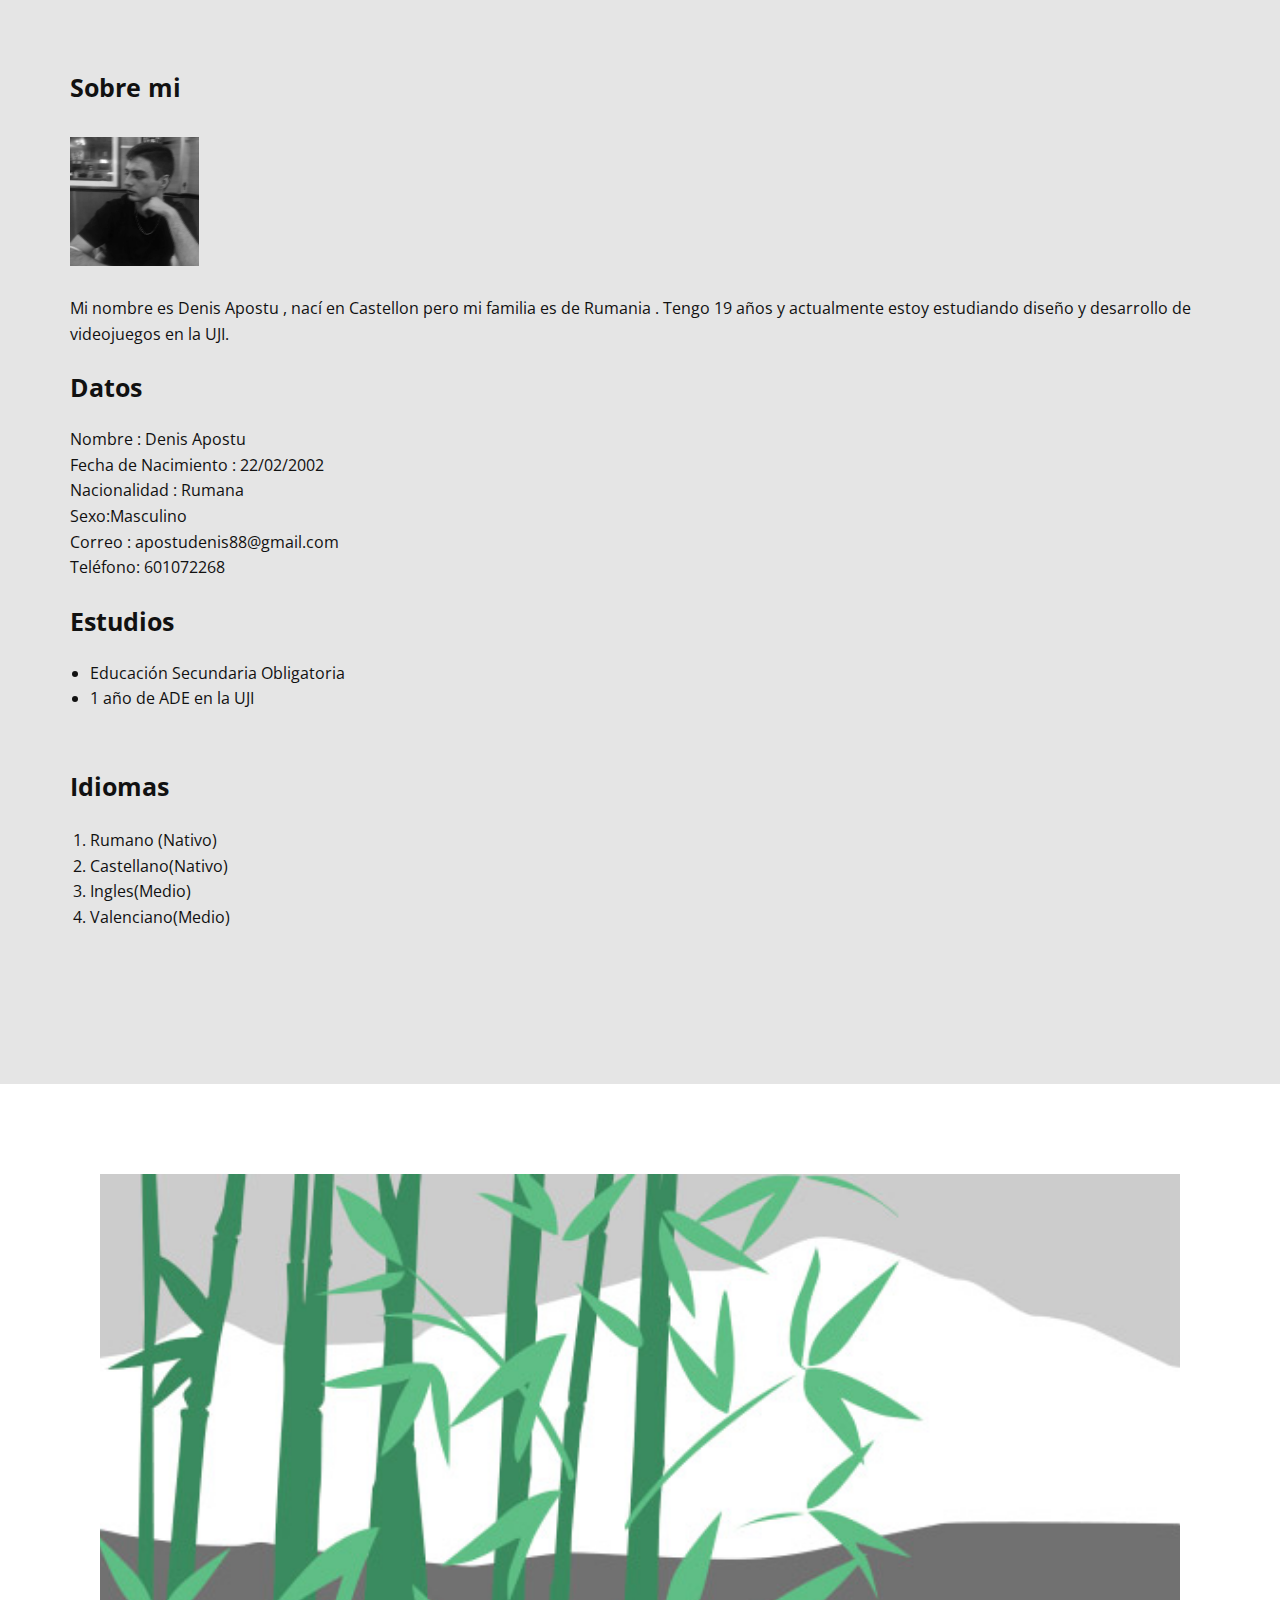
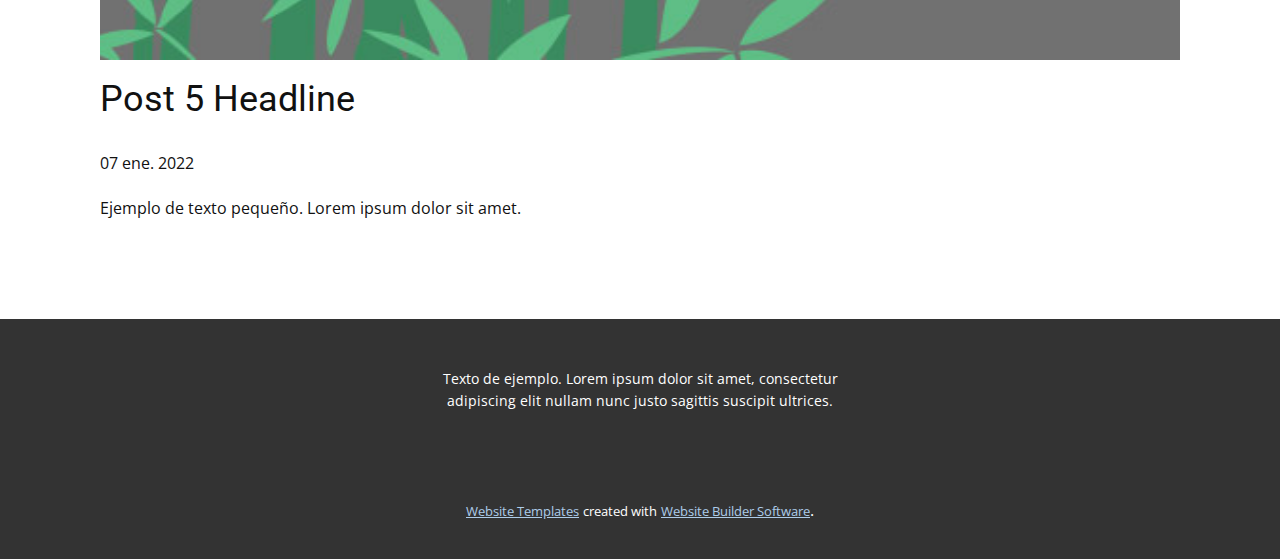
<file: blog/enviar-4.html>
<!doctype html>
<html style="font-size: 16px;"><head>
    <meta name="viewport" content="width=device-width, initial-scale=1.0">
    <meta charset="utf-8">
    <meta name="keywords" content="Post 1 Headline">
    <meta name="description" content="">
    <meta name="page_type" content="np-template-header-footer-from-plugin">
    <title>Post 5 Headline</title>
    <link rel="stylesheet" href="../nicepage.css" media="screen">
<link rel="stylesheet" href="../Post-Template.css" media="screen">
    <script class="u-script" type="text/javascript" src="../jquery.js" defer=""></script>
    <script class="u-script" type="text/javascript" src="../nicepage.js" defer=""></script>
    <meta name="generator" content="Nicepage 4.2.6, nicepage.com">
    <link id="u-theme-google-font" rel="stylesheet" href="https://fonts.googleapis.com/css?family=Roboto:100,100i,300,300i,400,400i,500,500i,700,700i,900,900i|Open+Sans:300,300i,400,400i,600,600i,700,700i,800,800i">
    
    
    <script type="application/ld+json">{
		"@context": "http://schema.org",
		"@type": "Organization",
		"name": ""
}</script>
    <meta name="theme-color" content="#478ac9">
  </head>
  <body class="u-body"><header class="u-clearfix u-grey-10 u-header u-header" id="sec-54c3"><div class="u-clearfix u-sheet u-sheet-1">
        <p class="u-text u-text-1">Sobr<span style="font-weight: 700;"></span>e mi
        </p>
        <img class="u-image u-image-default u-image-1" src="../images/IMG-20211023-WA0027.jpg" alt="" data-image-width="899" data-image-height="1599">
        <p class="u-text u-text-2">Mi nombre es Denis Apostu , nací en Castellon pero mi familia es de Rumania . Tengo 19 años y actualmente estoy estudiando diseño y desarrollo de videojuegos en la UJI.</p>
        <p class="u-text u-text-3">Datos</p>
        <p class="u-text u-text-4">Nombre : Denis Apostu&nbsp;<br>Fecha de Nacimiento : 22/02/2002<br>Nacionalidad : Rumana<br>Sexo:Masculino&nbsp;<br>Correo : apostudenis88@gmail.com<br>Teléfono: 601072268
        </p>
        <p class="u-text u-text-5">Estudios</p>
        <ul class="u-text u-text-6">
          <li> Educación Secundaria Obligatoria<br>
          </li>
          <li>1 año de ADE en la UJI</li>
        </ul>
        <p class="u-text u-text-7">Idiomas</p>
        <ol class="u-text u-text-8">
          <li>Rumano (Nativo)</li>
          <li>Castellano(Nativo)<br>
          </li>
          <li>Ingles(Medio)</li>
          <li>Valenciano(Medio)</li>
        </ol>
      </div></header>
    <section class="u-align-center u-clearfix u-section-1" id="sec-4f65">
      <div class="u-clearfix u-sheet u-valign-middle-md u-valign-middle-sm u-valign-middle-xs u-sheet-1"><!--post_details--><!--post_details_options_json--><!--{"source":""}--><!--/post_details_options_json--><!--blog_post-->
        <div class="u-container-style u-expanded-width u-post-details u-post-details-1">
          <div class="u-container-layout u-valign-middle u-container-layout-1"><!--blog_post_image-->
            <img alt="" class="u-blog-control u-expanded-width u-image u-image-default u-image-1" src="[data-uri]"><!--/blog_post_image--><!--blog_post_header-->
            <h2 class="u-blog-control u-text u-text-1">Post 5 Headline</h2><!--/blog_post_header--><!--blog_post_metadata-->
            <div class="u-blog-control u-metadata u-metadata-1"><!--blog_post_metadata_date-->
              <span class="u-meta-date u-meta-icon">07 ene. 2022</span><!--/blog_post_metadata_date--><!--blog_post_metadata_category-->
              <!--/blog_post_metadata_category--><!--blog_post_metadata_comments-->
              <!--/blog_post_metadata_comments-->
            </div><!--/blog_post_metadata--><!--blog_post_content-->
            <div class="u-align-justify u-blog-control u-post-content u-text u-text-2 fr-view">
  Ejemplo de texto pequeño. Lorem ipsum dolor sit amet.
  </div><!--/blog_post_content-->
          </div>
        </div><!--/blog_post--><!--/post_details-->
      </div>
    </section>
    
    
    <footer class="u-align-center u-clearfix u-footer u-grey-80 u-footer" id="sec-63e3"><div class="u-clearfix u-sheet u-sheet-1">
        <p class="u-small-text u-text u-text-variant u-text-1">Texto de ejemplo. Lorem ipsum dolor sit amet, consectetur adipiscing elit nullam nunc justo sagittis suscipit ultrices.</p>
      </div></footer>
    <section class="u-backlink u-clearfix u-grey-80">
      <a class="u-link" href="https://nicepage.com/website-templates" target="_blank">
        <span>Website Templates</span>
      </a>
      <p class="u-text">
        <span>created with</span>
      </p>
      <a class="u-link" href="" target="_blank">
        <span>Website Builder Software</span>
      </a>. 
    </section>
  
</body></html>
</file>
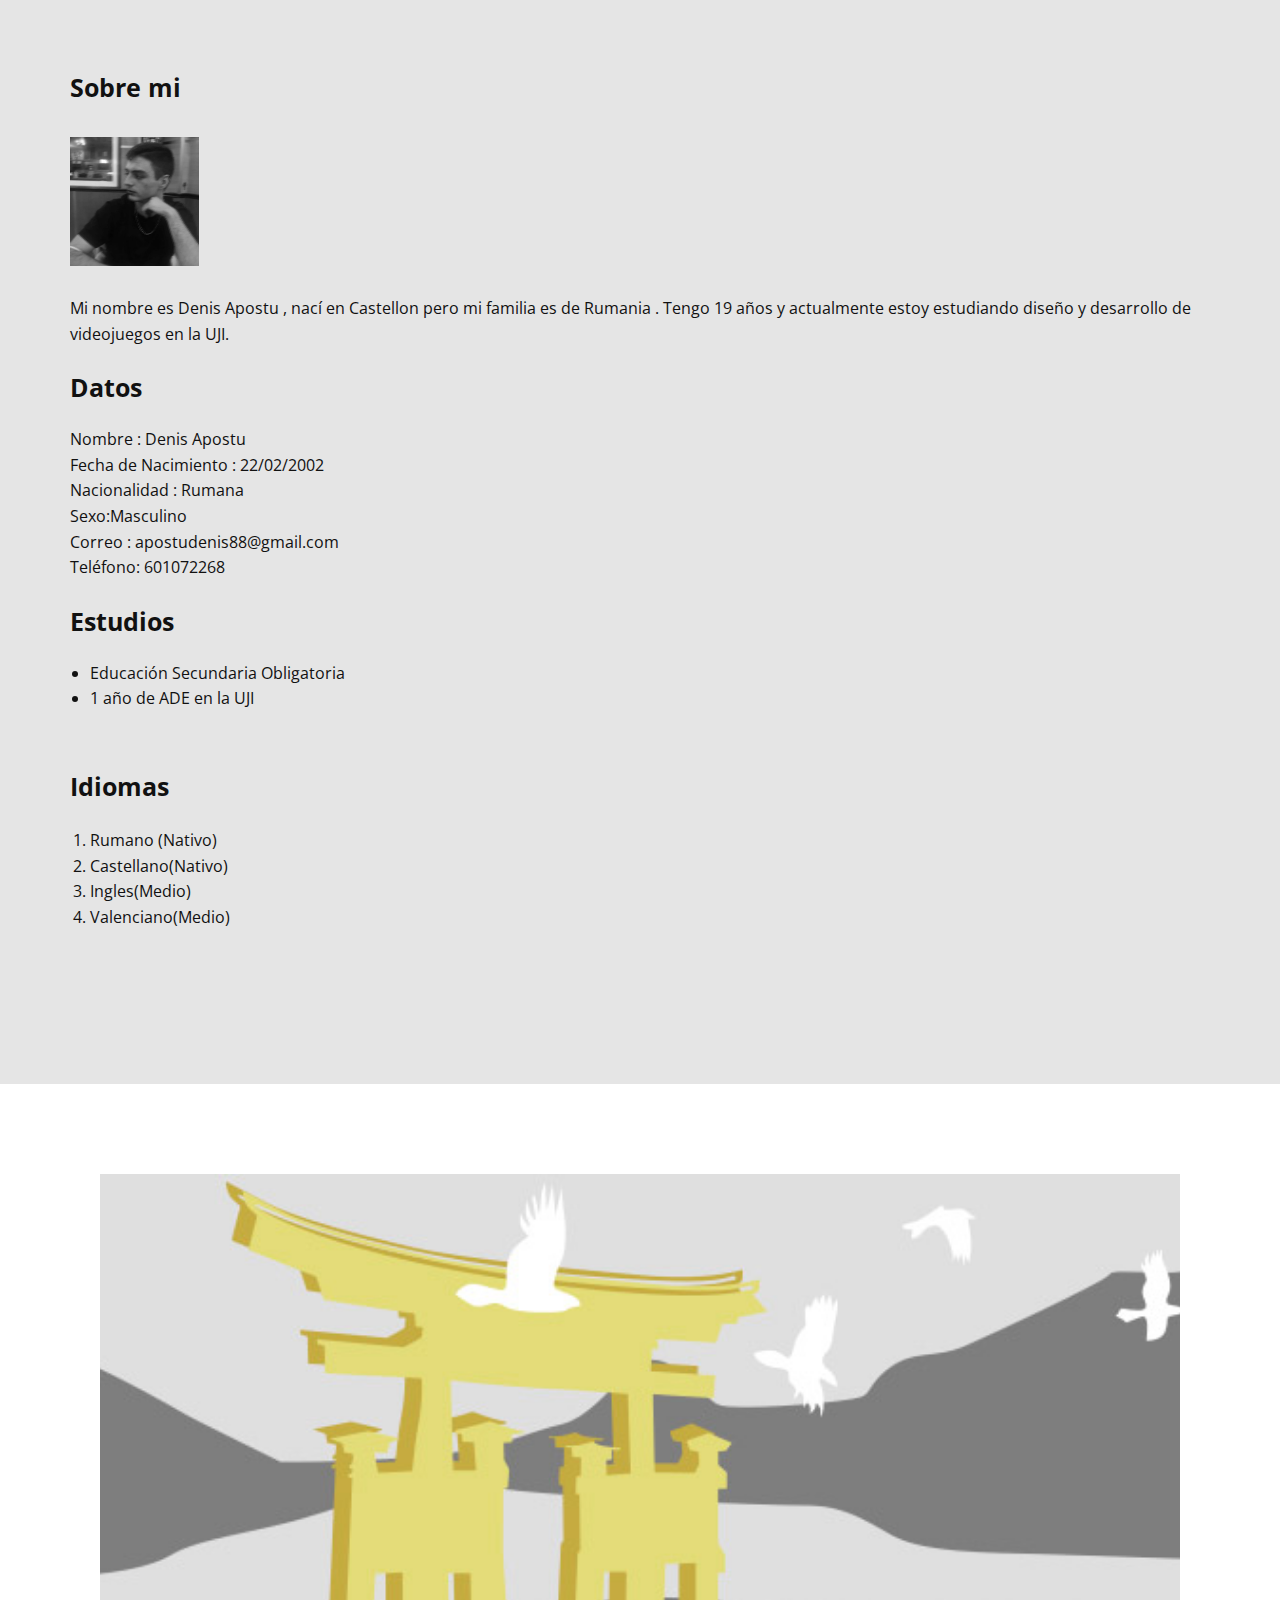
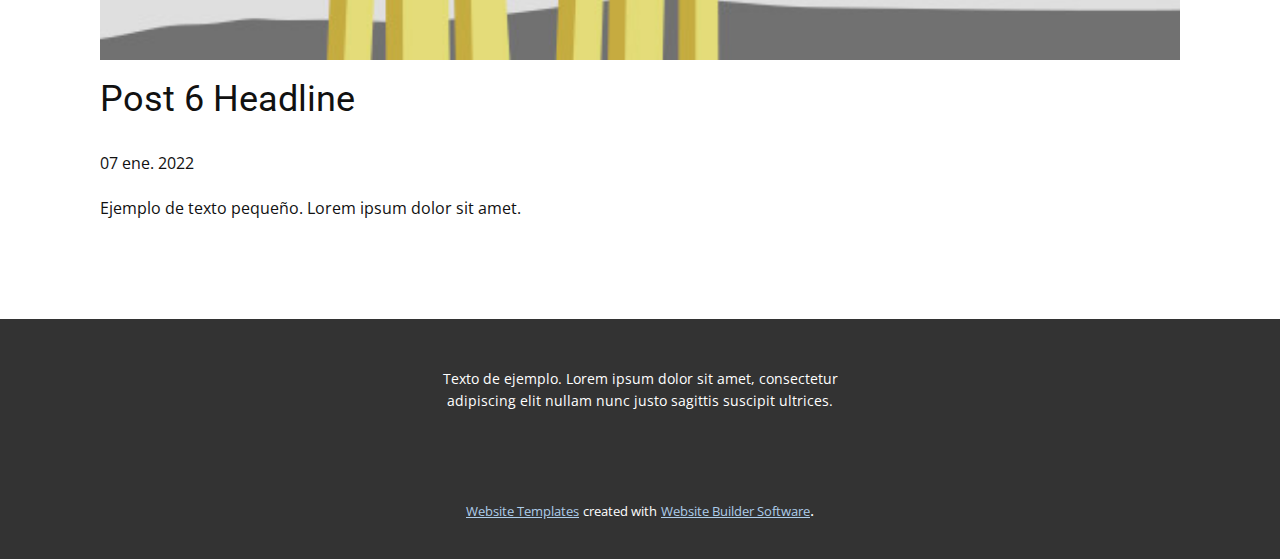
<file: blog/enviar-5.html>
<!doctype html>
<html style="font-size: 16px;"><head>
    <meta name="viewport" content="width=device-width, initial-scale=1.0">
    <meta charset="utf-8">
    <meta name="keywords" content="Post 1 Headline">
    <meta name="description" content="">
    <meta name="page_type" content="np-template-header-footer-from-plugin">
    <title>Post 6 Headline</title>
    <link rel="stylesheet" href="../nicepage.css" media="screen">
<link rel="stylesheet" href="../Post-Template.css" media="screen">
    <script class="u-script" type="text/javascript" src="../jquery.js" defer=""></script>
    <script class="u-script" type="text/javascript" src="../nicepage.js" defer=""></script>
    <meta name="generator" content="Nicepage 4.2.6, nicepage.com">
    <link id="u-theme-google-font" rel="stylesheet" href="https://fonts.googleapis.com/css?family=Roboto:100,100i,300,300i,400,400i,500,500i,700,700i,900,900i|Open+Sans:300,300i,400,400i,600,600i,700,700i,800,800i">
    
    
    <script type="application/ld+json">{
		"@context": "http://schema.org",
		"@type": "Organization",
		"name": ""
}</script>
    <meta name="theme-color" content="#478ac9">
  </head>
  <body class="u-body"><header class="u-clearfix u-grey-10 u-header u-header" id="sec-54c3"><div class="u-clearfix u-sheet u-sheet-1">
        <p class="u-text u-text-1">Sobr<span style="font-weight: 700;"></span>e mi
        </p>
        <img class="u-image u-image-default u-image-1" src="../images/IMG-20211023-WA0027.jpg" alt="" data-image-width="899" data-image-height="1599">
        <p class="u-text u-text-2">Mi nombre es Denis Apostu , nací en Castellon pero mi familia es de Rumania . Tengo 19 años y actualmente estoy estudiando diseño y desarrollo de videojuegos en la UJI.</p>
        <p class="u-text u-text-3">Datos</p>
        <p class="u-text u-text-4">Nombre : Denis Apostu&nbsp;<br>Fecha de Nacimiento : 22/02/2002<br>Nacionalidad : Rumana<br>Sexo:Masculino&nbsp;<br>Correo : apostudenis88@gmail.com<br>Teléfono: 601072268
        </p>
        <p class="u-text u-text-5">Estudios</p>
        <ul class="u-text u-text-6">
          <li> Educación Secundaria Obligatoria<br>
          </li>
          <li>1 año de ADE en la UJI</li>
        </ul>
        <p class="u-text u-text-7">Idiomas</p>
        <ol class="u-text u-text-8">
          <li>Rumano (Nativo)</li>
          <li>Castellano(Nativo)<br>
          </li>
          <li>Ingles(Medio)</li>
          <li>Valenciano(Medio)</li>
        </ol>
      </div></header>
    <section class="u-align-center u-clearfix u-section-1" id="sec-4f65">
      <div class="u-clearfix u-sheet u-valign-middle-md u-valign-middle-sm u-valign-middle-xs u-sheet-1"><!--post_details--><!--post_details_options_json--><!--{"source":""}--><!--/post_details_options_json--><!--blog_post-->
        <div class="u-container-style u-expanded-width u-post-details u-post-details-1">
          <div class="u-container-layout u-valign-middle u-container-layout-1"><!--blog_post_image-->
            <img alt="" class="u-blog-control u-expanded-width u-image u-image-default u-image-1" src="[data-uri]"><!--/blog_post_image--><!--blog_post_header-->
            <h2 class="u-blog-control u-text u-text-1">Post 6 Headline</h2><!--/blog_post_header--><!--blog_post_metadata-->
            <div class="u-blog-control u-metadata u-metadata-1"><!--blog_post_metadata_date-->
              <span class="u-meta-date u-meta-icon">07 ene. 2022</span><!--/blog_post_metadata_date--><!--blog_post_metadata_category-->
              <!--/blog_post_metadata_category--><!--blog_post_metadata_comments-->
              <!--/blog_post_metadata_comments-->
            </div><!--/blog_post_metadata--><!--blog_post_content-->
            <div class="u-align-justify u-blog-control u-post-content u-text u-text-2 fr-view">
  Ejemplo de texto pequeño. Lorem ipsum dolor sit amet.
  </div><!--/blog_post_content-->
          </div>
        </div><!--/blog_post--><!--/post_details-->
      </div>
    </section>
    
    
    <footer class="u-align-center u-clearfix u-footer u-grey-80 u-footer" id="sec-63e3"><div class="u-clearfix u-sheet u-sheet-1">
        <p class="u-small-text u-text u-text-variant u-text-1">Texto de ejemplo. Lorem ipsum dolor sit amet, consectetur adipiscing elit nullam nunc justo sagittis suscipit ultrices.</p>
      </div></footer>
    <section class="u-backlink u-clearfix u-grey-80">
      <a class="u-link" href="https://nicepage.com/website-templates" target="_blank">
        <span>Website Templates</span>
      </a>
      <p class="u-text">
        <span>created with</span>
      </p>
      <a class="u-link" href="" target="_blank">
        <span>Website Builder Software</span>
      </a>. 
    </section>
  
</body></html>
</file>
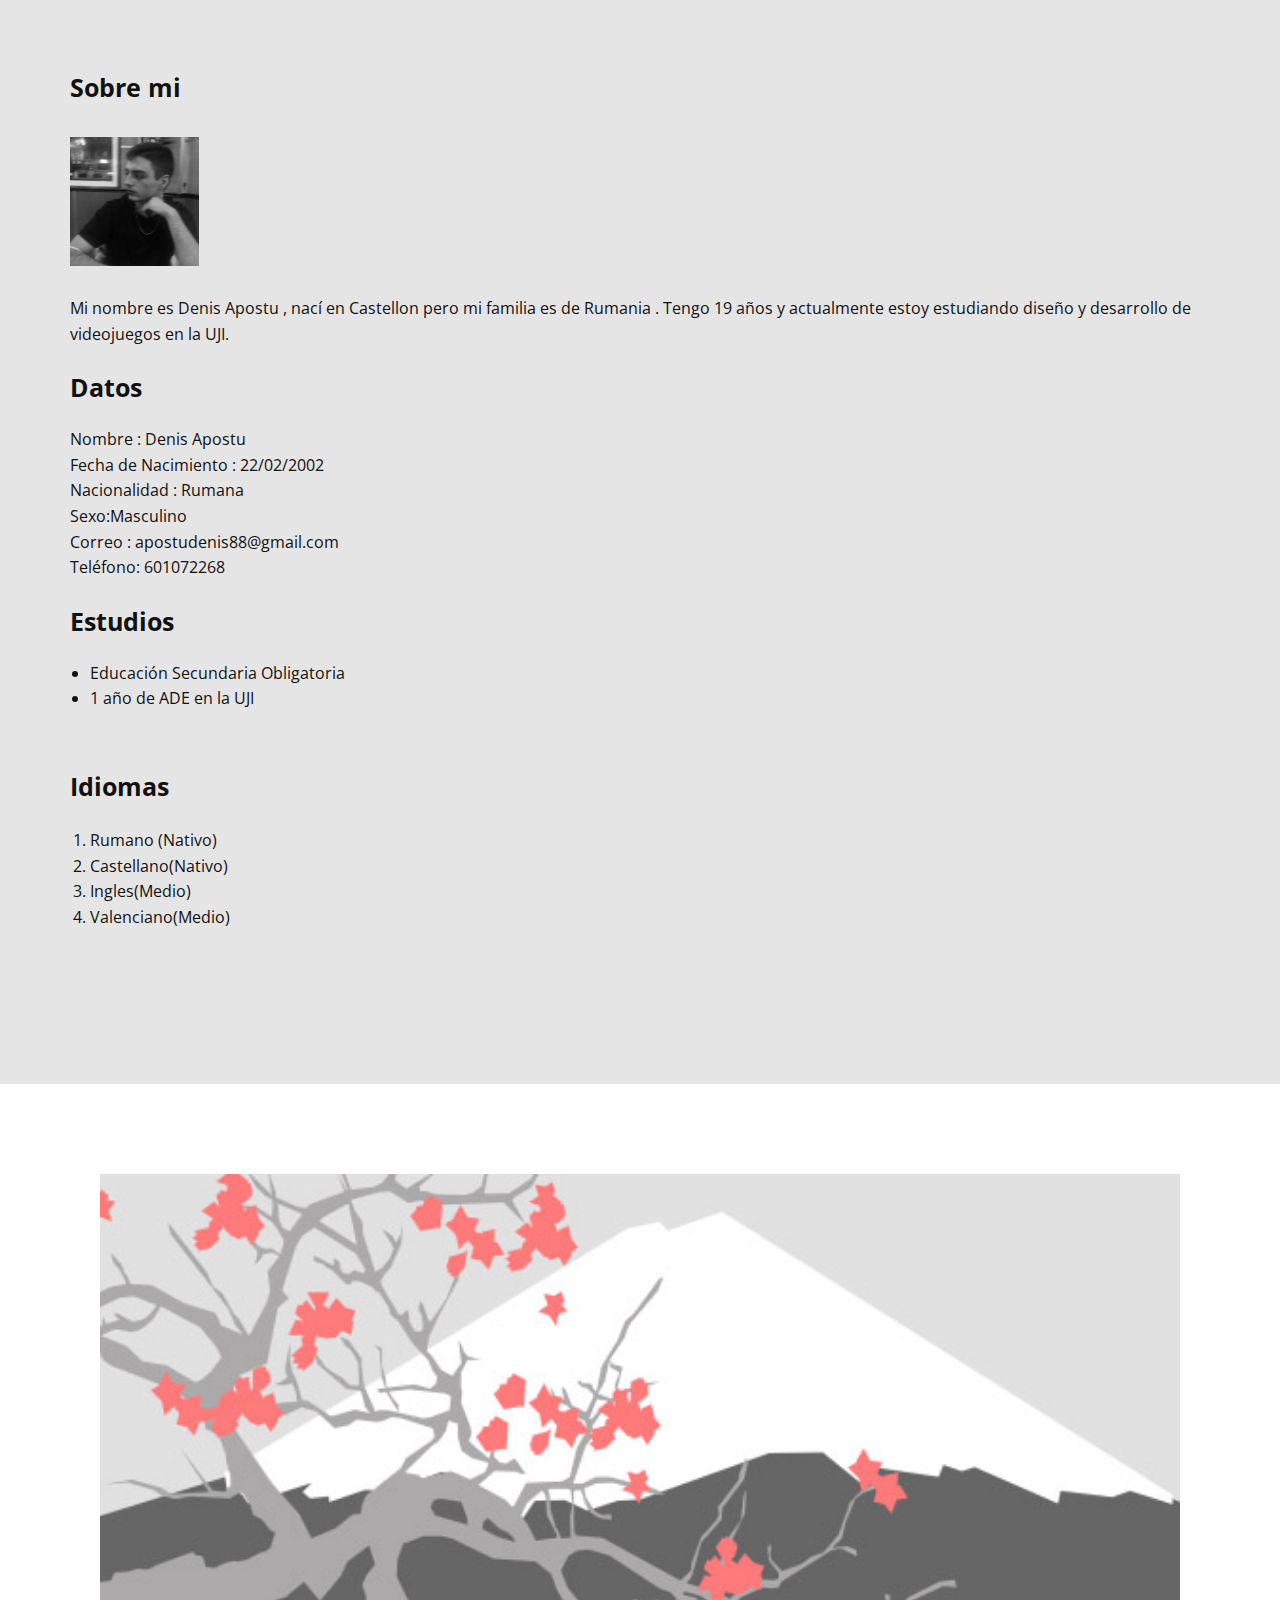
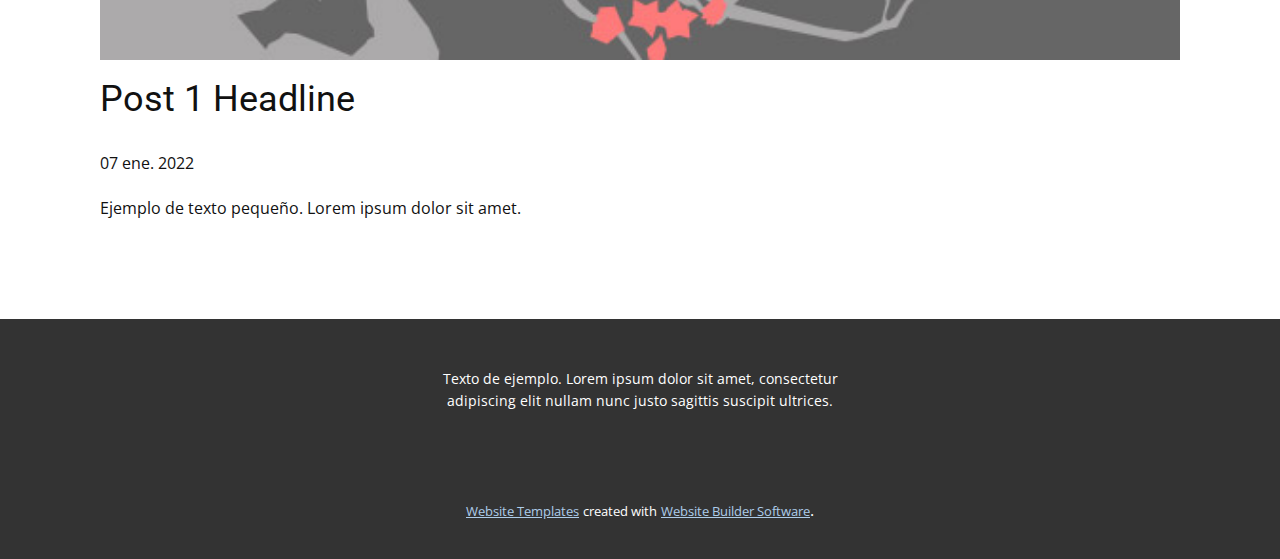
<file: blog/enviar.html>
<!doctype html>
<html style="font-size: 16px;"><head>
    <meta name="viewport" content="width=device-width, initial-scale=1.0">
    <meta charset="utf-8">
    <meta name="keywords" content="Post 1 Headline">
    <meta name="description" content="">
    <meta name="page_type" content="np-template-header-footer-from-plugin">
    <title>Post 1 Headline</title>
    <link rel="stylesheet" href="../nicepage.css" media="screen">
<link rel="stylesheet" href="../Post-Template.css" media="screen">
    <script class="u-script" type="text/javascript" src="../jquery.js" defer=""></script>
    <script class="u-script" type="text/javascript" src="../nicepage.js" defer=""></script>
    <meta name="generator" content="Nicepage 4.2.6, nicepage.com">
    <link id="u-theme-google-font" rel="stylesheet" href="https://fonts.googleapis.com/css?family=Roboto:100,100i,300,300i,400,400i,500,500i,700,700i,900,900i|Open+Sans:300,300i,400,400i,600,600i,700,700i,800,800i">
    
    
    <script type="application/ld+json">{
		"@context": "http://schema.org",
		"@type": "Organization",
		"name": ""
}</script>
    <meta name="theme-color" content="#478ac9">
  </head>
  <body class="u-body"><header class="u-clearfix u-grey-10 u-header u-header" id="sec-54c3"><div class="u-clearfix u-sheet u-sheet-1">
        <p class="u-text u-text-1">Sobr<span style="font-weight: 700;"></span>e mi
        </p>
        <img class="u-image u-image-default u-image-1" src="../images/IMG-20211023-WA0027.jpg" alt="" data-image-width="899" data-image-height="1599">
        <p class="u-text u-text-2">Mi nombre es Denis Apostu , nací en Castellon pero mi familia es de Rumania . Tengo 19 años y actualmente estoy estudiando diseño y desarrollo de videojuegos en la UJI.</p>
        <p class="u-text u-text-3">Datos</p>
        <p class="u-text u-text-4">Nombre : Denis Apostu&nbsp;<br>Fecha de Nacimiento : 22/02/2002<br>Nacionalidad : Rumana<br>Sexo:Masculino&nbsp;<br>Correo : apostudenis88@gmail.com<br>Teléfono: 601072268
        </p>
        <p class="u-text u-text-5">Estudios</p>
        <ul class="u-text u-text-6">
          <li> Educación Secundaria Obligatoria<br>
          </li>
          <li>1 año de ADE en la UJI</li>
        </ul>
        <p class="u-text u-text-7">Idiomas</p>
        <ol class="u-text u-text-8">
          <li>Rumano (Nativo)</li>
          <li>Castellano(Nativo)<br>
          </li>
          <li>Ingles(Medio)</li>
          <li>Valenciano(Medio)</li>
        </ol>
      </div></header>
    <section class="u-align-center u-clearfix u-section-1" id="sec-4f65">
      <div class="u-clearfix u-sheet u-valign-middle-md u-valign-middle-sm u-valign-middle-xs u-sheet-1"><!--post_details--><!--post_details_options_json--><!--{"source":""}--><!--/post_details_options_json--><!--blog_post-->
        <div class="u-container-style u-expanded-width u-post-details u-post-details-1">
          <div class="u-container-layout u-valign-middle u-container-layout-1"><!--blog_post_image-->
            <img alt="" class="u-blog-control u-expanded-width u-image u-image-default u-image-1" src="[data-uri]"><!--/blog_post_image--><!--blog_post_header-->
            <h2 class="u-blog-control u-text u-text-1">Post 1 Headline</h2><!--/blog_post_header--><!--blog_post_metadata-->
            <div class="u-blog-control u-metadata u-metadata-1"><!--blog_post_metadata_date-->
              <span class="u-meta-date u-meta-icon">07 ene. 2022</span><!--/blog_post_metadata_date--><!--blog_post_metadata_category-->
              <!--/blog_post_metadata_category--><!--blog_post_metadata_comments-->
              <!--/blog_post_metadata_comments-->
            </div><!--/blog_post_metadata--><!--blog_post_content-->
            <div class="u-align-justify u-blog-control u-post-content u-text u-text-2 fr-view">
  Ejemplo de texto pequeño. Lorem ipsum dolor sit amet.
  </div><!--/blog_post_content-->
          </div>
        </div><!--/blog_post--><!--/post_details-->
      </div>
    </section>
    
    
    <footer class="u-align-center u-clearfix u-footer u-grey-80 u-footer" id="sec-63e3"><div class="u-clearfix u-sheet u-sheet-1">
        <p class="u-small-text u-text u-text-variant u-text-1">Texto de ejemplo. Lorem ipsum dolor sit amet, consectetur adipiscing elit nullam nunc justo sagittis suscipit ultrices.</p>
      </div></footer>
    <section class="u-backlink u-clearfix u-grey-80">
      <a class="u-link" href="https://nicepage.com/website-templates" target="_blank">
        <span>Website Templates</span>
      </a>
      <p class="u-text">
        <span>created with</span>
      </p>
      <a class="u-link" href="" target="_blank">
        <span>Website Builder Software</span>
      </a>. 
    </section>
  
</body></html>
</file>
